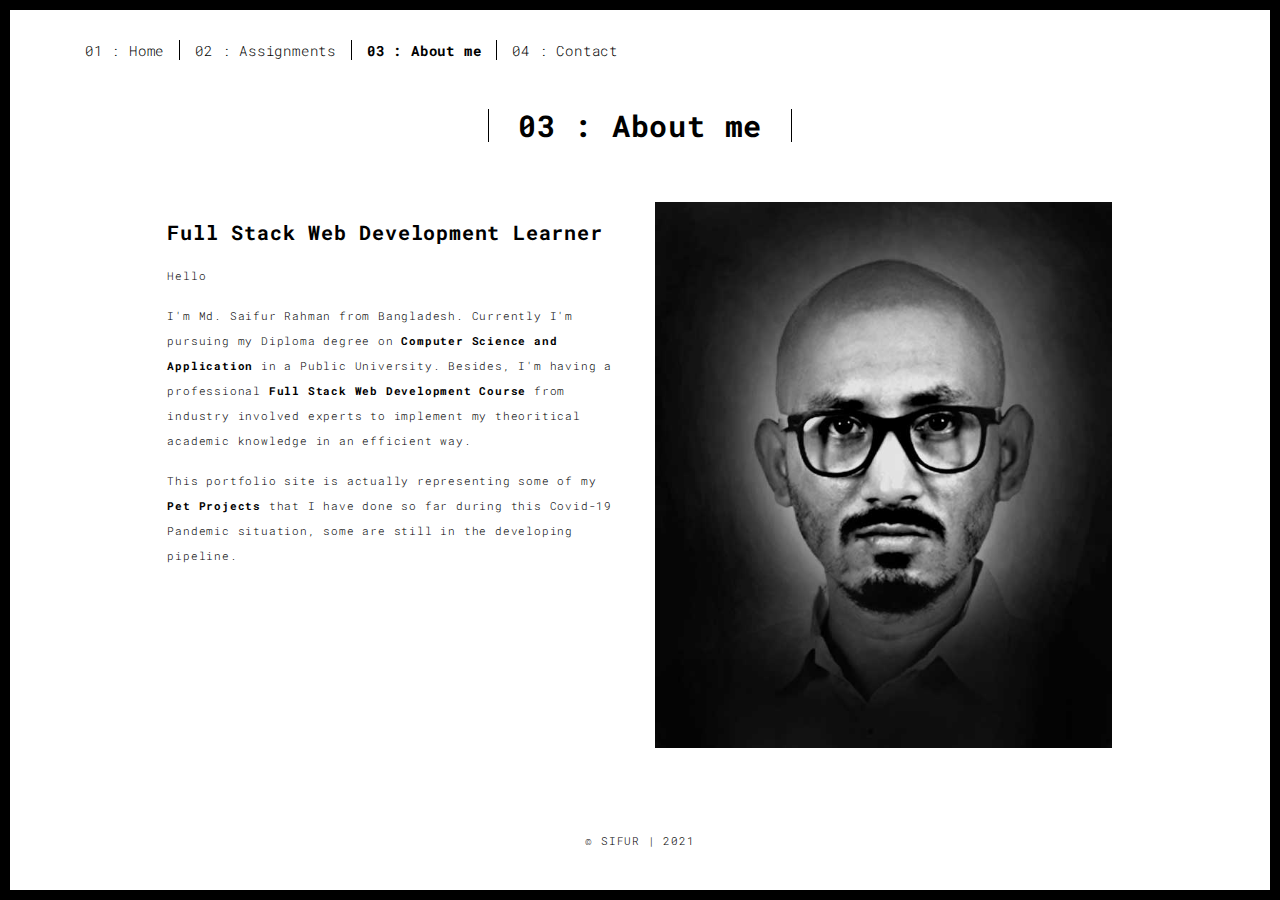
<file: about.html>
<!DOCTYPE html>
<html lang="en">

<head>
  <meta charset="UTF-8">
  <meta content="IE=edge" http-equiv="X-UA-Compatible">
  <meta content="width=device-width,initial-scale=1" name="viewport">
  <meta content="description" name="description">
  <meta name="google" content="notranslate" />


  <!-- Disable tap highlight on IE -->
  <meta name="msapplication-tap-highlight" content="no">

  <link rel="apple-touch-icon" sizes="180x180" href="./assets/apple-icon-180x180.png">
  <link href="./assets/favicon.ico" rel="icon">

  <title>Sifur | About Me</title>

  <link href="main-style.css" rel="stylesheet">
</head>

<body class="">
  <div id="site-border-left"></div>
  <div id="site-border-right"></div>
  <div id="site-border-top"></div>
  <div id="site-border-bottom"></div>
  <!-- Add your content of header -->
  <header>
    <nav class="navbar  navbar-fixed-top navbar-default">
      <div class="container">
        <button type="button" class="navbar-toggle collapsed" data-toggle="collapse" data-target="#navbar-collapse"
          aria-expanded="false">
          <span class="sr-only">Toggle navigation</span>
          <span class="icon-bar"></span>
          <span class="icon-bar"></span>
          <span class="icon-bar"></span>
        </button>

        <div class="collapse navbar-collapse" id="navbar-collapse">
          <ul class="nav navbar-nav ">
            <li><a href="./index.html" title="">01 : Home</a></li>
            <li><a href="./works.html" title="">02 : Assignments</a></li>
            <li><a href="./about.html" title="">03 : About me</a></li>
            <li><a href="./contact.html" title="">04 : Contact</a></li>
          </ul>


        </div>
      </div>
    </nav>
  </header>

  <div class="section-container">
    <div class="container">
      <div class="row">
        <div class="col-xs-12">
          <div class="section-container-spacer text-center">
            <h1 class="h2">03 : About me</h1>
          </div>

          <div class="row">
            <div class="col-md-10 col-md-offset-1">
              <div class="row">
                <div class="col-xs-12 col-md-6">
                  <h3 style="text-transform: capitalize;">Full stack web development learner</h3>
                  <p>Hello</p>
                  <p>I'm Md. Saifur Rahman from Bangladesh. Currently I'm pursuing my Diploma degree on <strong>Computer Science and Application</strong> in a Public University.
                  Besides, I'm having a professional <strong>Full Stack Web Development Course</strong> from industry involved experts to implement my theoritical academic knowledge in an efficient way.</p>
                  This portfolio site is actually representing some of my <strong>Pet Projects</strong> that I have done so far during this Covid-19 Pandemic situation, some are still in the developing pipeline. 
                </div>
                <div class="col-xs-12 col-md-6">
                  <img src="./assets/images/profil.jpg" class="img-responsive" alt="">
                </div>
              </div>
            </div>
          </div>


        </div>
      </div>
    </div>
  </div>


  <footer class="footer-container text-center">
    <div class="container">
      <div class="row">
        <div class="col-xs-12">
          <p>© SIFUR | 2021</p>
        </div>
      </div>
    </div>
  </footer>

  <script>
    document.addEventListener("DOMContentLoaded", function (event) {
      navActivePage();
    });
  </script>
  <script type="text/javascript" src="main.min.js"></script>
</body>

</html>
</file>
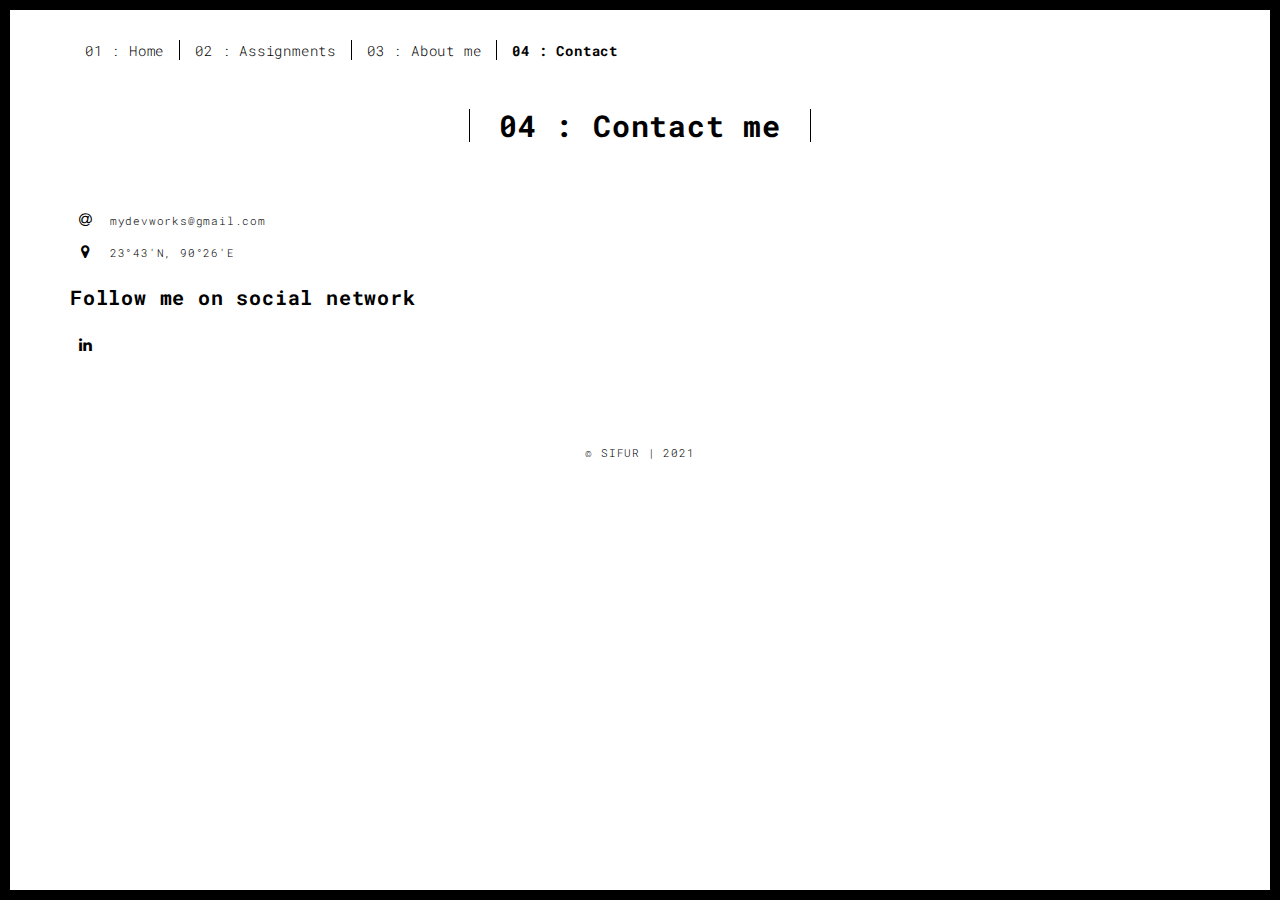
<file: contact.html>
<!DOCTYPE html>
<html lang="en">

<head>
  <meta charset="UTF-8">
  <meta content="IE=edge" http-equiv="X-UA-Compatible">
  <meta content="width=device-width,initial-scale=1" name="viewport">
  <meta content="description" name="description">
  <meta name="google" content="notranslate" />


  <!-- Disable tap highlight on IE -->
  <meta name="msapplication-tap-highlight" content="no">

  <link rel="apple-touch-icon" sizes="180x180" href="./assets/apple-icon-180x180.png">
  <link href="./assets/favicon.ico" rel="icon">

  <title>Sifur | Contact</title>

  <link href="main-style.css" rel="stylesheet">
</head>

<body class="">
  <div id="site-border-left"></div>
  <div id="site-border-right"></div>
  <div id="site-border-top"></div>
  <div id="site-border-bottom"></div>
  <!-- Add your content of header -->
  <header>
    <nav class="navbar  navbar-fixed-top navbar-default">
      <div class="container">
        <button type="button" class="navbar-toggle collapsed" data-toggle="collapse" data-target="#navbar-collapse"
          aria-expanded="false">
          <span class="sr-only">Toggle navigation</span>
          <span class="icon-bar"></span>
          <span class="icon-bar"></span>
          <span class="icon-bar"></span>
        </button>

        <div class="collapse navbar-collapse" id="navbar-collapse">
          <ul class="nav navbar-nav ">
            <li><a href="./index.html" title="">01 : Home</a></li>
            <li><a href="./works.html" title="">02 : Assignments</a></li>
            <li><a href="./about.html" title="">03 : About me</a></li>
            <li><a href="./contact.html" title="">04 : Contact</a></li>
          </ul>


        </div>
      </div>
    </nav>
  </header>

  <div class="section-container">
    <div class="container">
      <div class="row">
        <div class="col-xs-12">
          <div class="section-container-spacer text-center">
            <h1 class="h2">04 : Contact me</h1>
          </div>

          <div class="row">
            <div class="col-md-10 col-md-offset-1">

            </div>
            <div class="col-md-5 address-container">
              <ul class="list-unstyled">
                <li>
                  <span class="fa-icon">
                    <i class="fa fa-at" aria-hidden="true"></i>
                  </span>
                  mydevworks@gmail.com
                </li>
                <li>
                  <span class="fa-icon">
                    <i class="fa fa fa-map-marker" aria-hidden="true"></i>
                  </span>
                  23°43'N, 90°26'E
                </li>
              </ul>
              <h3>Follow me on social network</h3>
              <a href="https://www.linkedin.com/in/sifur-rahaman-673898192/" title="" class="fa-icon">
                <i class="fa fa-linkedin"></i>
              </a>

            </div>
          </div>

        </div>

      </div>

    </div>
  </div>
  </div>
  </div>


  <footer class="footer-container text-center">
    <div class="container">
      <div class="row">
        <div class="col-xs-12">
          <p>© SIFUR | 2021</p>
        </div>
      </div>
    </div>
  </footer>

  <script>
    document.addEventListener("DOMContentLoaded", function (event) {
      navActivePage();
    });
  </script>

  <script type="text/javascript" src="main.min.js"></script>
</body>

</html>
</file>
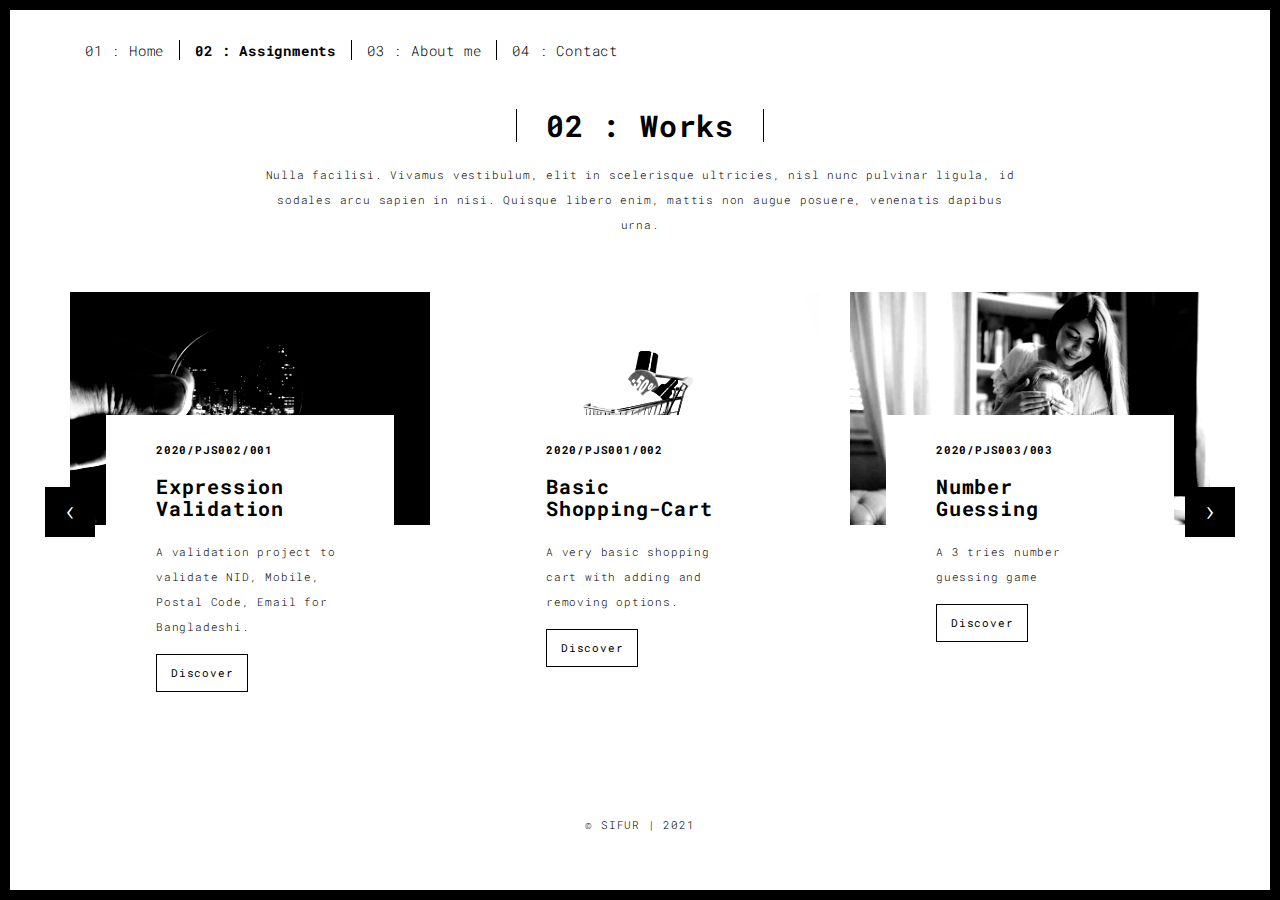
<file: works.html>
<!DOCTYPE html>
<html lang="en">

<head>
  <meta charset="UTF-8">
  <meta content="IE=edge" http-equiv="X-UA-Compatible">
  <meta content="width=device-width,initial-scale=1" name="viewport">
  <meta content="description" name="description">
  <meta name="google" content="notranslate" />


  <!-- Disable tap highlight on IE -->
  <meta name="msapplication-tap-highlight" content="no">

  <link rel="apple-touch-icon" sizes="180x180" href="./assets/apple-icon-180x180.png">
  <link href="./assets/favicon.ico" rel="icon">

  <title>Sifur | Works</title>

  <link href="main-style.css" rel="stylesheet">
</head>

<body class="">
  <div id="site-border-left"></div>
  <div id="site-border-right"></div>
  <div id="site-border-top"></div>
  <div id="site-border-bottom"></div>
  <!-- Add your content of header -->
  <header>
    <nav class="navbar  navbar-fixed-top navbar-default">
      <div class="container">
        <button type="button" class="navbar-toggle collapsed" data-toggle="collapse" data-target="#navbar-collapse"
          aria-expanded="false">
          <span class="sr-only">Toggle navigation</span>
          <span class="icon-bar"></span>
          <span class="icon-bar"></span>
          <span class="icon-bar"></span>
        </button>

        <div class="collapse navbar-collapse" id="navbar-collapse">
          <ul class="nav navbar-nav ">
            <li><a href="./index.html" title="">01 : Home</a></li>
            <li><a href="./works.html" title="">02 : Assignments</a></li>
            <li><a href="./about.html" title="">03 : About me</a></li>
            <li><a href="./contact.html" title="">04 : Contact</a></li>
          </ul>


        </div>
      </div>
    </nav>
  </header>

  <div class="section-container">
    <div class="container">
      <div class="row">

        <div class="col-sm-8 col-sm-offset-2 section-container-spacer">
          <div class="text-center">
            <h1 class="h2">02 : Works</h1>
            <p>Nulla facilisi. Vivamus vestibulum, elit in scelerisque ultricies, nisl nunc pulvinar ligula, id sodales
              arcu sapien in nisi. Quisque libero enim, mattis non augue posuere, venenatis dapibus urna.</p>
          </div>
        </div>

        <div class="col-md-12">

          <div id="myCarousel" class="carousel slide projects-carousel">
            <!-- Carousel items -->
            <div class="carousel-inner">
              <div class="item active">
                <div class="row">
                  <div class="col-sm-4">
                    <a href="#" title="" class="black-image-project-hover">
                      <img src="./assets/images/expression.jpg" alt="" class="img-responsive">
                    </a>
                    <div class="card-container card-container-lg">
                      <h4>2020/PJS002/001</h4>
                      <h3>Expression Validation</h3>
                      <p>A validation project to validate NID, Mobile, Postal Code, Email for Bangladeshi.</p>
                      <a href="./expression-validation/expression-validation.html" title="" class="btn btn-default">Discover</a>
                    </div>
                  </div>
                  <div class="col-sm-4">

                    <a href="#" title="" class="black-image-project-hover">
                      <img src="./assets/images/shopping-cart.jpg" alt="" class="img-responsive">
                    </a>
                    <div class="card-container card-container-lg">
                      <h4>2020/PJS001/002</h4>
                      <h3>Basic Shopping-Cart</h3>
                      <p>A very basic shopping cart with adding and removing options.</p>
                      <a href="./shopping-cart/basic-shopping-cart.html" title="" class="btn btn-default">Discover</a>
                    </div>
                  </div>

                  <div class="col-sm-4">
                    <a href="#" title="" class="black-image-project-hover">
                      <img src="./assets/images/guess.jpg" alt="" class="img-responsive">
                    </a>
                    <div class="card-container card-container-lg">
                      <h4>2020/PJS003/003</h4>
                      <h3>Number Guessing</h3>
                      <p>A 3 tries number guessing game</p>
                      <a href="./number-guessing-game/number-guessing-game.html" title="" class="btn btn-default">Discover</a>
                    </div>
                  </div>

                </div>
                <!--/row-->
              </div>
              <!--/item-->


            </div>
            <!--/carousel-inner-->
            <a class="left carousel-control" href="#myCarousel" data-slide="prev">‹</a>

            <a class="right carousel-control" href="#myCarousel" data-slide="next">›</a>
          </div>



          <!--/myCarousel-->
        </div>



      </div>
    </div>
  </div>


  <footer class="footer-container text-center">
    <div class="container">
      <div class="row">
        <div class="col-xs-12">
          <p>© SIFUR | 2021</p>
        </div>
      </div>
    </div>
  </footer>

  <script>
    document.addEventListener("DOMContentLoaded", function (event) {
      navActivePage();
    });
  </script>
  <script type="text/javascript" src="main.min.js"></script>
</body>
</body>

</html>
</file>
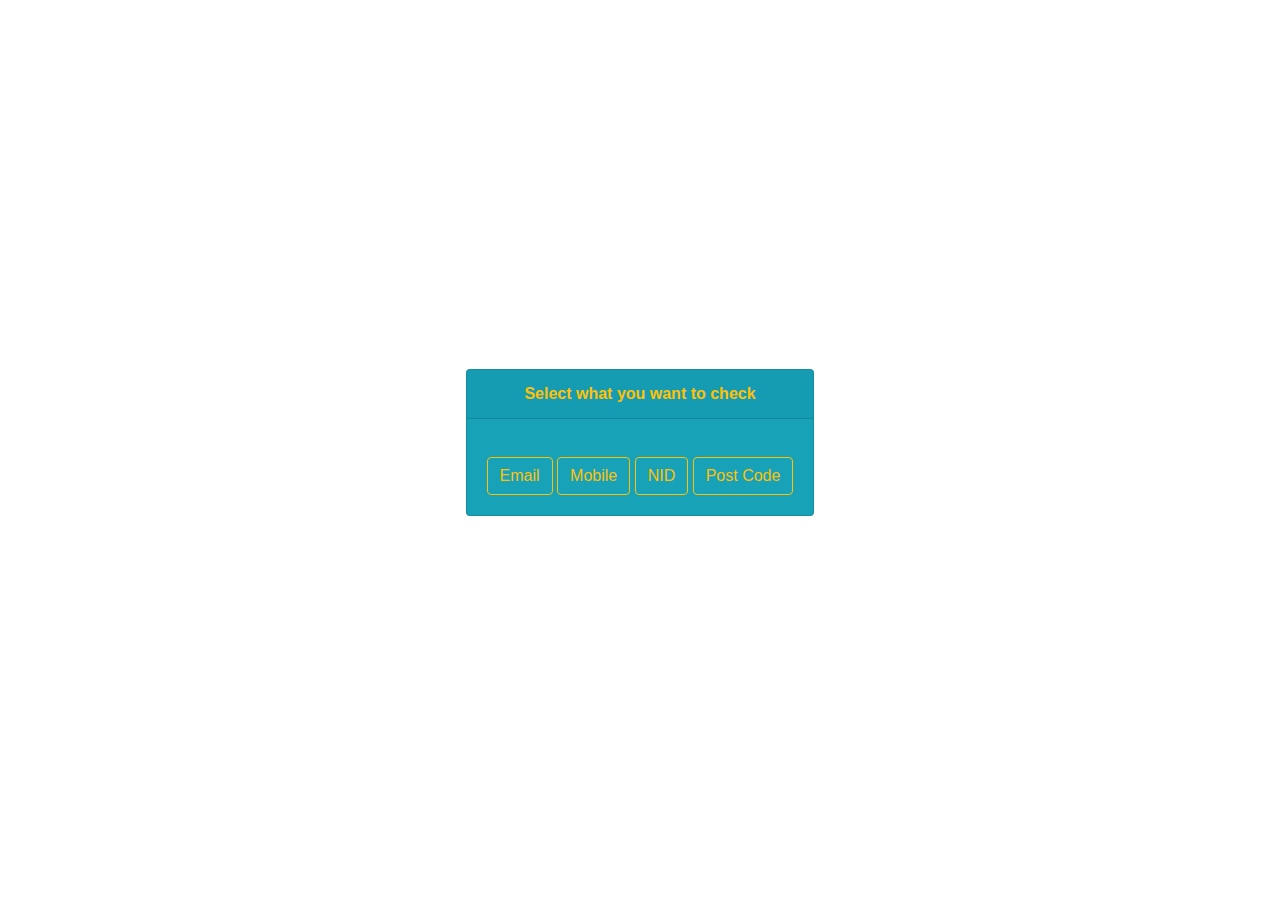
<file: expression-validation/expression-validation.html>
<!DOCTYPE html>
<html lang="en">
<head>
    <meta charset="UTF-8">
    <meta name="viewport" content="width=device-width, initial-scale=1.0">
    <!-- BootStrap CSS -->
    <link rel="stylesheet" href="https://stackpath.bootstrapcdn.com/bootstrap/4.5.2/css/bootstrap.min.css" integrity="sha384-JcKb8q3iqJ61gNV9KGb8thSsNjpSL0n8PARn9HuZOnIxN0hoP+VmmDGMN5t9UJ0Z" crossorigin="anonymous">
    <!-- Custom CSS -->
    <link rel="stylesheet" href="css/style.css">
    <title>JavaScript: Expression Validation App</title>
</head>
<body>
    
        
              <div class="card text-white bg-info mb-3" style="max-width: 25rem;">
                <div class="card-header text-center font-weight-bold text-warning">Select what you want to check</div>
                <div class="card-body">
                  <h5 class="card-title font-weight-lighter pb-2"></h5>
                  <p class="card-text text-center">
                    <button type="button" id="email" class="btn btn-outline-warning">Email</button>
                    <button type="button" id="phone" class="btn btn-outline-warning">Mobile</button>
                    <button type="button" id="nid" class="btn btn-outline-warning">NID</button>
                    <button type="button" id="post" class="btn btn-outline-warning">Post Code</button>
					</p>
                </div>
                  
              </div>              
        <!-- BootStrap JS files -->
        <script src="https://code.jquery.com/jquery-3.5.1.slim.min.js" integrity="sha384-DfXdz2htPH0lsSSs5nCTpuj/zy4C+OGpamoFVy38MVBnE+IbbVYUew+OrCXaRkfj" crossorigin="anonymous"></script>
        <script src="https://cdn.jsdelivr.net/npm/popper.js@1.16.1/dist/umd/popper.min.js" integrity="sha384-9/reFTGAW83EW2RDu2S0VKaIzap3H66lZH81PoYlFhbGU+6BZp6G7niu735Sk7lN" crossorigin="anonymous"></script>
        <script src="https://stackpath.bootstrapcdn.com/bootstrap/4.5.2/js/bootstrap.min.js" integrity="sha384-B4gt1jrGC7Jh4AgTPSdUtOBvfO8shuf57BaghqFfPlYxofvL8/KUEfYiJOMMV+rV" crossorigin="anonymous"></script>
    <!-- Custom JS file -->
    <script src="js/script.js"></script>
</body>
</html>
</file>
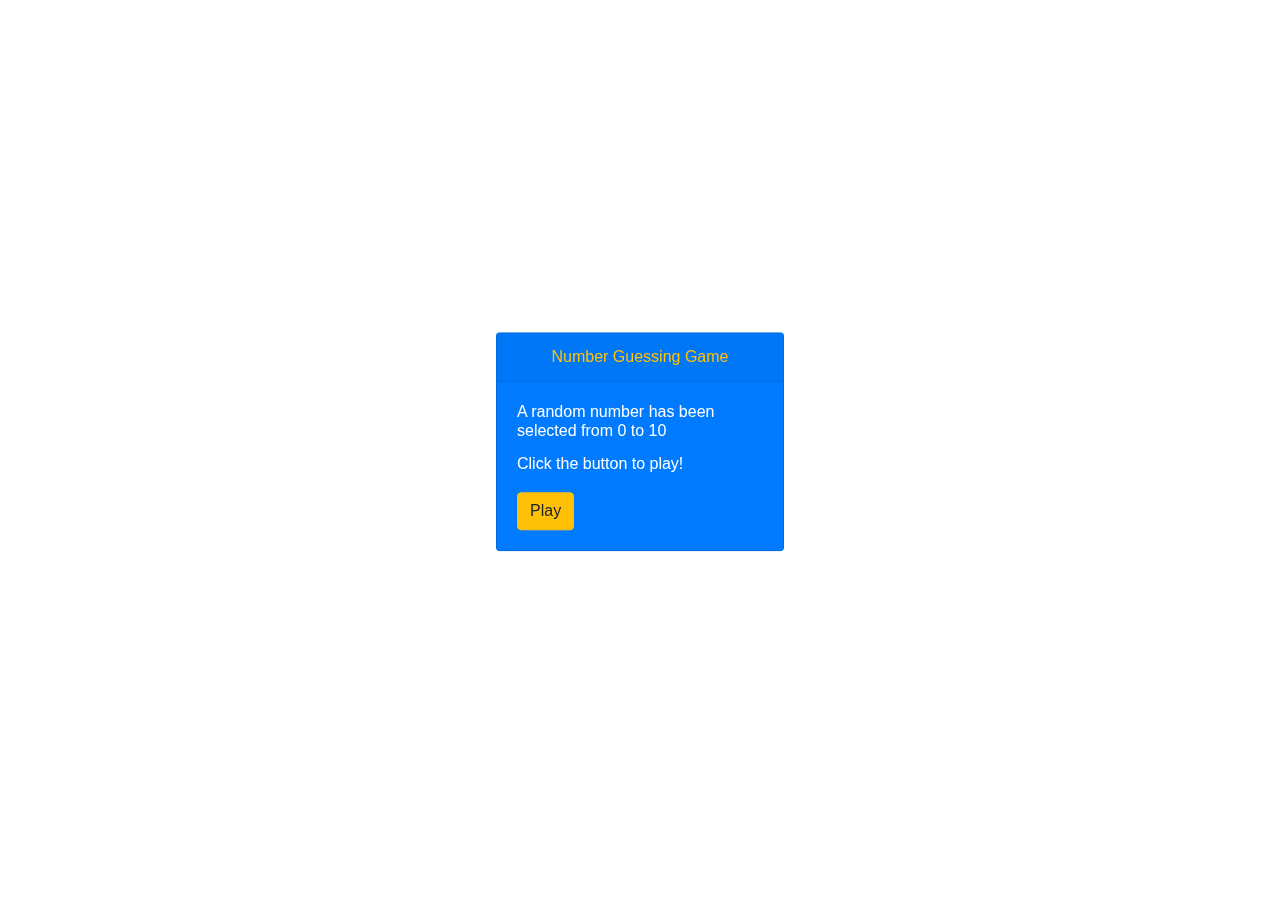
<file: number-guessing-game/number-guessing-game.html>
<!DOCTYPE html>
<html lang="en">

<head>
    <meta charset="UTF-8">
    <meta name="viewport" content="width=device-width, initial-scale=1.0">
    <link rel="stylesheet" href="https://maxcdn.bootstrapcdn.com/bootstrap/4.0.0/css/bootstrap.min.css"
        integrity="sha384-Gn5384xqQ1aoWXA+058RXPxPg6fy4IWvTNh0E263XmFcJlSAwiGgFAW/dAiS6JXm" crossorigin="anonymous">
    <link rel="stylesheet" href="css/style.css">
    <title>Number Guessing Game</title>
</head>

<body>
    <div class="container">
        <div class="wrapper">
            <div class="card text-white bg-primary mb-3" style="max-width: 18rem;">
                <div class="card-header text text-warning text-center">Number Guessing Game</div>
                <div class="card-body">
                    <h6 class="card-title"> A random number has been selected from 0 to 10</h6>
                    <p class="card-text">Click the button to play!</p>
                    <button class="btn btn-warning btn-md" onclick="guessRightNumber()">Play</button>
                </div>
            </div>
        </div>
        <script src="https://code.jquery.com/jquery-3.2.1.slim.min.js"
            integrity="sha384-KJ3o2DKtIkvYIK3UENzmM7KCkRr/rE9/Qpg6aAZGJwFDMVNA/GpGFF93hXpG5KkN"
            crossorigin="anonymous"></script>
        <script src="https://cdnjs.cloudflare.com/ajax/libs/popper.js/1.12.9/umd/popper.min.js"
            integrity="sha384-ApNbgh9B+Y1QKtv3Rn7W3mgPxhU9K/ScQsAP7hUibX39j7fakFPskvXusvfa0b4Q"
            crossorigin="anonymous"></script>
        <script src="https://maxcdn.bootstrapcdn.com/bootstrap/4.0.0/js/bootstrap.min.js"
            integrity="sha384-JZR6Spejh4U02d8jOt6vLEHfe/JQGiRRSQQxSfFWpi1MquVdAyjUar5+76PVCmYl"
            crossorigin="anonymous"></script>
        <script src="js/script.js"></script>
</body>

</html>
</file>
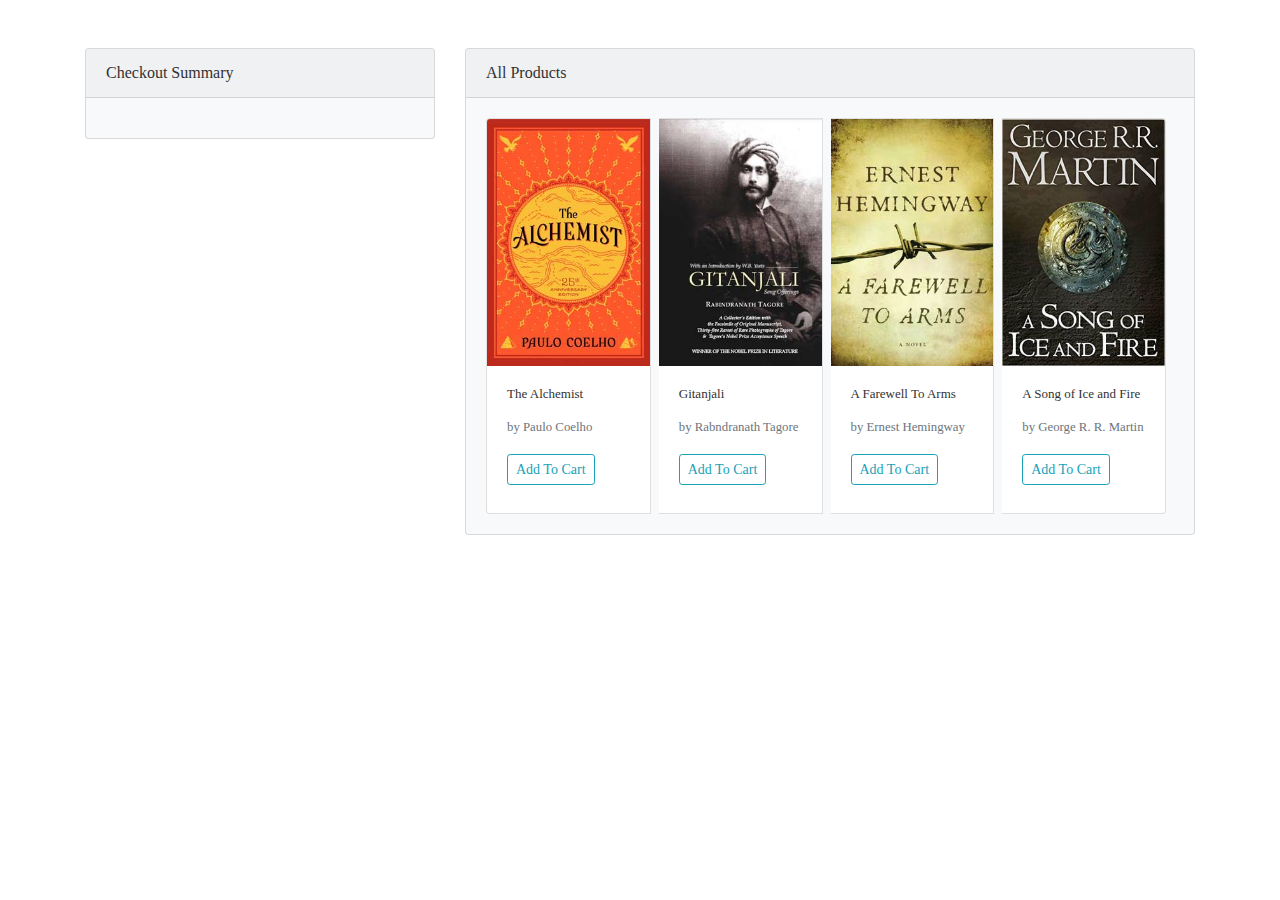
<file: shopping-cart/basic-shopping-cart.html>
<!DOCTYPE html>
<html lang="en">

<head>
    <meta charset="UTF-8">
    <meta name="viewport" content="width=device-width, initial-scale=1.0">
    <!-- BootStrap CSS -->
    <link rel="stylesheet" href="https://stackpath.bootstrapcdn.com/bootstrap/4.5.2/css/bootstrap.min.css"
        integrity="sha384-JcKb8q3iqJ61gNV9KGb8thSsNjpSL0n8PARn9HuZOnIxN0hoP+VmmDGMN5t9UJ0Z" crossorigin="anonymous">
    <!-- Custom CSS -->
    <link rel="stylesheet" href="css/style-bkup.css">    
    <title>Assignment: Shopping Cart with JavaScript</title>
</head>

<body>

    <div class="container">
        <div class="row mt-5">
            <div class="col-md-4">
                <div class="card bg-light mb-3" style="max-width: 30rem;">
                    <div class="card-header">Checkout Summary</div>
                    <div class="card-body">
                        <span class="cart-warning"></span>
                        <!-- <h5 class="card-title emtyMsg">No product in the cart</h5> -->
                        <ul class="empty-cart">

                            <!-- product will be inserted from JS Start -->

                        </ul>
                        <div>
                        </div>
                    </div>
                </div>
            </div>
            <div class="col-md-8">
                <!-- card Heaer-->
                <div class="card bg-light">
                    <div class="card-header">All Products</div>
                    <div class="card-body">
                        <!-- card -->
                        <div class="card-group">
                            <div class="card individual-cart product mr-2">
                                <img src="images/the-alchemist.jpg" class="card-img-top product-img" alt="The-Alchemist">
                                <div class="card-body">
                                    <h5 class="card-title product-title">The Alchemist</h5>
                                    <p class="card-text"><small class="text-muted">by Paulo Coelho</small></p>
                                    <button class="btn btn-outline-info btn-sm mb-2" id="addToCartBtn">Add To
                                        Cart</button>
                                </div>
                            </div>

                            <div class="card individual-cart product mr-2">
                                <img src="images/gitanjali.jpg" class="card-img-top product-img" alt="Gitanjali">
                                <div class="card-body">
                                    <h5 class="card-title product-title">Gitanjali</h5>
                                    <p class="card-text"><small class="text-muted">by Rabndranath Tagore</small></p>
                                    <button class="btn btn-outline-info btn-sm mb-2" id="addToCartBtn">Add To
                                        Cart</button>
                                </div>
                            </div>

                            <div class="card individual-cart product mr-2">
                                <img src="images/a-farewell-to-arms.jpg" class="card-img-top product-img" alt="A-Farewell-To-Arms">
                                <div class="card-body">
                                    <h5 class="card-title product-title">A Farewell To Arms</h5>
                                    <p class="card-text"><small class="text-muted">by Ernest Hemingway</small></p>
                                    <button class="btn btn-outline-info btn-sm mb-2" id="addToCartBtn">Add To
                                        Cart</button>
                                </div>
                            </div>
                            <div class="card individual-cart product mr-2">
                                <img src="images/a-song-of-ice-and-fire.jpg" class="card-img-top product-img" alt="A-song-of-ice-and-fire">
                                <div class="card-body">
                                    <h5 class="card-title product-title">A Song of Ice and Fire</h5>
                                    <p class="card-text"><small class="text-muted">by George R. R. Martin</small></p>
                                    <button class="btn btn-outline-info btn-sm mb-2" id="addToCartBtn">Add To
                                        Cart</button>
                                </div>
                            </div>
                        </div>
                        <!-- card  -->
                    </div>
                </div>
                <!-- card  -->

            </div>
        </div>

    </div>

    <!-- BootStrap JS files -->
    <script src="https://code.jquery.com/jquery-3.5.1.slim.min.js"
        integrity="sha384-DfXdz2htPH0lsSSs5nCTpuj/zy4C+OGpamoFVy38MVBnE+IbbVYUew+OrCXaRkfj"
        crossorigin="anonymous"></script>
    <script src="https://cdn.jsdelivr.net/npm/popper.js@1.16.1/dist/umd/popper.min.js"
        integrity="sha384-9/reFTGAW83EW2RDu2S0VKaIzap3H66lZH81PoYlFhbGU+6BZp6G7niu735Sk7lN"
        crossorigin="anonymous"></script>
    <script src="https://stackpath.bootstrapcdn.com/bootstrap/4.5.2/js/bootstrap.min.js"
        integrity="sha384-B4gt1jrGC7Jh4AgTPSdUtOBvfO8shuf57BaghqFfPlYxofvL8/KUEfYiJOMMV+rV"
        crossorigin="anonymous"></script>
        <!-- Custom JS -->
    <script src="js/ui.js"></script>
    <script src="js/script.js"></script>
</body>

</html>
</file>
<file: expression-validation/css/style.css>
body {
  margin: 0;
  height: 100vh;

  display: flex;
  align-items: center;
  justify-content: center;
}
.success,.error{
  font-size: 14px;
  font-weight: 500;
  padding-bottom: 10px;
  text-align: center;
  letter-spacing: 1px;
}
</file>
<file: number-guessing-game/css/style.css>
.wrapper{
    position: fixed;
    top: 50%;
    left: 50%;
    transform: translate(-50%, -50%);
}
</file>
<file: shopping-cart/css/style-bkup.css>
body {
    background: white; 
    color: #323232;  
    margin: 0;   
    font-family: Helvetica neue, roboto;
  }

  .box{          
    box-shadow: -3px 3px 20px rgba(0, 0, 0, 0.1), 
    3px 3px 20px rgba(0, 0, 0, 0.1);
  } 

  ul{
      padding: 0;
      margin: 0;
  }

  li{
      list-style: none;
  }

  .product-title{
      font-size: 13px;
  }

  .product-title-cart,
  .product-price-cart{
      font-size: 12px;
      font-weight: 500;
  }



  .product-title-cart{   
    /* margin-left: -60px; */
    padding-top: 20px;
  }


  .product-img-cart{
      height: 100px;
      width: auto;
      margin-left: -14px;
  }

  .cart{        
        padding: 20px;   
    }
</file>
<file: main-style.css>
@import url(https://fonts.googleapis.com/css?family=Roboto:900|Roboto+Mono:300,400,700);@import url(https://maxcdn.bootstrapcdn.com/font-awesome/4.7.0/css/font-awesome.min.css);/*!
 * Bootstrap v3.3.7 (http://getbootstrap.com)
 * Copyright 2011-2016 Twitter, Inc.
 * Licensed under MIT (https://github.com/twbs/bootstrap/blob/master/LICENSE)
 */
/*! normalize.css v3.0.3 | MIT License | github.com/necolas/normalize.css */html{font-family:sans-serif;-ms-text-size-adjust:100%;-webkit-text-size-adjust:100%}body{margin:0}article,aside,details,figcaption,figure,footer,header,hgroup,main,menu,nav,section,summary{display:block}audio,canvas,progress,video{display:inline-block;vertical-align:baseline}audio:not([controls]){display:none;height:0}[hidden],template{display:none}a{background-color:transparent}a:active,a:hover{outline:0}abbr[title]{border-bottom:1px dotted}b,strong{font-weight:700}dfn{font-style:italic}h1{font-size:2em;margin:.67em 0}mark{background:#ff0;color:#000}small{font-size:80%}sub,sup{font-size:75%;line-height:0;position:relative;vertical-align:baseline}sup{top:-.5em}sub{bottom:-.25em}img{border:0}svg:not(:root){overflow:hidden}figure{margin:1em 40px}hr{box-sizing:content-box;height:0}pre{overflow:auto}code,kbd,pre,samp{font-family:monospace,monospace;font-size:1em}button,input,optgroup,select,textarea{color:inherit;font:inherit;margin:0}button{overflow:visible}button,select{text-transform:none}button,html input[type=button],input[type=reset],input[type=submit]{-webkit-appearance:button;cursor:pointer}button[disabled],html input[disabled]{cursor:default}button::-moz-focus-inner,input::-moz-focus-inner{border:0;padding:0}input{line-height:normal}input[type=checkbox],input[type=radio]{box-sizing:border-box;padding:0}input[type=number]::-webkit-inner-spin-button,input[type=number]::-webkit-outer-spin-button{height:auto}input[type=search]{-webkit-appearance:textfield;box-sizing:content-box}input[type=search]::-webkit-search-cancel-button,input[type=search]::-webkit-search-decoration{-webkit-appearance:none}fieldset{border:1px solid silver;margin:0 2px;padding:.35em .625em .75em}textarea{overflow:auto}optgroup{font-weight:700}table{border-collapse:collapse;border-spacing:0}td,th{padding:0}

/*! Source: https://github.com/h5bp/html5-boilerplate/blob/master/src/css/main.css */@media print{*,:after,:before{background:transparent!important;color:#000!important;box-shadow:none!important;text-shadow:none!important}a,a:visited{text-decoration:underline}a[href]:after{content:" (" attr(href) ")"}abbr[title]:after{content:" (" attr(title) ")"}a[href^="#"]:after,a[href^="javascript:"]:after{content:""}blockquote,pre{border:1px solid #999;page-break-inside:avoid}thead{display:table-header-group}img,tr{page-break-inside:avoid}img{max-width:100%!important}h2,h3,p{orphans:3;widows:3}h2,h3{page-break-after:avoid}.navbar{display:none}.btn>.caret,.dropup>.btn>.caret{border-top-color:#000!important}.label{border:1px solid #000}.table{border-collapse:collapse!important}.table td,.table th{background-color:#fff!important}.table-bordered td,.table-bordered th{border:1px solid #ddd!important}}*,:after,:before{-webkit-box-sizing:border-box;-moz-box-sizing:border-box;box-sizing:border-box}html{font-size:10px;-webkit-tap-highlight-color:transparent}body{font-family:Roboto Mono,Helvetica,Arial,sans-serif;font-size:11px;line-height:1.78;color:#000;background-color:#fff}button,input,select,textarea{font-family:inherit;font-size:inherit;line-height:inherit}a{color:#001aff;text-decoration:none}a:focus,a:hover{color:#0012b3;text-decoration:underline}a:focus{outline:5px auto -webkit-focus-ring-color;outline-offset:-2px}figure{margin:0}img{vertical-align:middle}.img-responsive{display:block;max-width:100%;height:auto}.img-rounded{border-radius:0}.img-thumbnail{padding:4px;line-height:1.78;background-color:#fff;border:1px solid #ddd;border-radius:0;-webkit-transition:all .2s ease-in-out;-o-transition:all .2s ease-in-out;transition:all .2s ease-in-out;display:inline-block;max-width:100%;height:auto}.img-circle{border-radius:50%}hr{margin-top:19px;margin-bottom:19px;border:0;border-top:1px solid #eee}.sr-only{position:absolute;width:1px;height:1px;margin:-1px;padding:0;overflow:hidden;clip:rect(0,0,0,0);border:0}.sr-only-focusable:active,.sr-only-focusable:focus{position:static;width:auto;height:auto;margin:0;overflow:visible;clip:auto}[role=button]{cursor:pointer}.h1,.h2,.h3,.h4,.h5,.h6,h1,h2,h3,h4,h5,h6{font-family:Roboto Mono,Helvetica,Arial,sans-serif;font-weight:700;line-height:1.1;color:#000}.h1 .small,.h1 small,.h2 .small,.h2 small,.h3 .small,.h3 small,.h4 .small,.h4 small,.h5 .small,.h5 small,.h6 .small,.h6 small,h1 .small,h1 small,h2 .small,h2 small,h3 .small,h3 small,h4 .small,h4 small,h5 .small,h5 small,h6 .small,h6 small{font-weight:400;line-height:1;color:#777}.h1,.h2,.h3,h1,h2,h3{margin-top:19px;margin-bottom:9.5px}.h1 .small,.h1 small,.h2 .small,.h2 small,.h3 .small,.h3 small,h1 .small,h1 small,h2 .small,h2 small,h3 .small,h3 small{font-size:65%}.h4,.h5,.h6,h4,h5,h6{margin-top:9.5px;margin-bottom:9.5px}.h4 .small,.h4 small,.h5 .small,.h5 small,.h6 .small,.h6 small,h4 .small,h4 small,h5 .small,h5 small,h6 .small,h6 small{font-size:75%}.h1,h1{font-size:70px}.h2,h2{font-size:30px}.h3,h3{font-size:20px}.h4,.h5,h4,h5{font-size:11px}.h6,h6{font-size:10px}p{margin:0 0 9.5px}.lead{margin-bottom:19px;font-size:12px;font-weight:300;line-height:1.4}@media (min-width:768px){.lead{font-size:16.5px}}.small,small{font-size:90%}.mark,mark{background-color:#fcf8e3;padding:.2em}.text-left{text-align:left}.text-right{text-align:right}.text-center{text-align:center}.text-justify{text-align:justify}.text-nowrap{white-space:nowrap}.text-lowercase{text-transform:lowercase}.initialism,.text-uppercase{text-transform:uppercase}.text-capitalize{text-transform:capitalize}.text-muted{color:#777}.text-primary{color:#001aff}a.text-primary:focus,a.text-primary:hover{color:#0015cc}.text-success{color:#fff}a.text-success:focus,a.text-success:hover{color:#e6e6e6}.text-info{color:#31708f}a.text-info:focus,a.text-info:hover{color:#245269}.text-warning{color:#8a6d3b}a.text-warning:focus,a.text-warning:hover{color:#66512c}.text-danger{color:#fff}a.text-danger:focus,a.text-danger:hover{color:#e6e6e6}.bg-primary{color:#fff;background-color:#001aff}a.bg-primary:focus,a.bg-primary:hover{background-color:#0015cc}.bg-success,a.bg-success:focus,a.bg-success:hover{background-color:#000}.bg-info{background-color:#d9edf7}a.bg-info:focus,a.bg-info:hover{background-color:#afd9ee}.bg-warning{background-color:#fcf8e3}a.bg-warning:focus,a.bg-warning:hover{background-color:#f7ecb5}.bg-danger{background-color:red}a.bg-danger:focus,a.bg-danger:hover{background-color:#c00}.page-header{padding-bottom:8.5px;margin:38px 0 19px;border-bottom:1px solid #eee}ol,ul{margin-top:0;margin-bottom:9.5px}ol ol,ol ul,ul ol,ul ul{margin-bottom:0}.list-inline,.list-unstyled{padding-left:0;list-style:none}.list-inline{margin-left:-5px}.list-inline>li{display:inline-block;padding-left:5px;padding-right:5px}dl{margin-top:0;margin-bottom:19px}dd,dt{line-height:1.78}dt{font-weight:700}dd{margin-left:0}.dl-horizontal dd:after,.dl-horizontal dd:before{content:" ";display:table}.dl-horizontal dd:after{clear:both}@media (min-width:768px){.dl-horizontal dt{float:left;width:160px;clear:left;text-align:right;overflow:hidden;text-overflow:ellipsis;white-space:nowrap}.dl-horizontal dd{margin-left:180px}}abbr[data-original-title],abbr[title]{cursor:help;border-bottom:1px dotted #777}.initialism{font-size:90%}blockquote{padding:9.5px 19px;margin:0 0 19px;font-size:13.75px;border-left:5px solid #eee}blockquote ol:last-child,blockquote p:last-child,blockquote ul:last-child{margin-bottom:0}blockquote .small,blockquote footer,blockquote small{display:block;font-size:80%;line-height:1.78;color:#777}blockquote .small:before,blockquote footer:before,blockquote small:before{content:"\2014   \A0"}.blockquote-reverse,blockquote.pull-right{padding-right:15px;padding-left:0;border-right:5px solid #eee;border-left:0;text-align:right}.blockquote-reverse .small:before,.blockquote-reverse footer:before,.blockquote-reverse small:before,blockquote.pull-right .small:before,blockquote.pull-right footer:before,blockquote.pull-right small:before{content:""}.blockquote-reverse .small:after,.blockquote-reverse footer:after,.blockquote-reverse small:after,blockquote.pull-right .small:after,blockquote.pull-right footer:after,blockquote.pull-right small:after{content:"\A0   \2014"}address{margin-bottom:19px;font-style:normal;line-height:1.78}code,kbd,pre,samp{font-family:Menlo,Monaco,Consolas,Courier New,monospace}code{color:#c7254e;background-color:#f9f2f4}code,kbd{padding:2px 4px;font-size:90%;border-radius:0}kbd{color:#fff;background-color:#333;box-shadow:inset 0 -1px 0 rgba(0,0,0,.25)}kbd kbd{padding:0;font-size:100%;font-weight:700;box-shadow:none}pre{display:block;padding:9px;margin:0 0 9.5px;font-size:10px;line-height:1.78;word-break:break-all;word-wrap:break-word;color:#333;background-color:#f5f5f5;border:1px solid #ccc;border-radius:0}pre code{padding:0;font-size:inherit;color:inherit;white-space:pre-wrap;background-color:transparent;border-radius:0}.pre-scrollable{max-height:340px;overflow-y:scroll}.container{margin-right:auto;margin-left:auto;padding-left:15px;padding-right:15px}.container:after,.container:before{content:" ";display:table}.container:after{clear:both}@media (min-width:768px){.container{width:750px}}@media (min-width:992px){.container{width:970px}}@media (min-width:1200px){.container{width:1170px}}.container-fluid{margin-right:auto;margin-left:auto;padding-left:15px;padding-right:15px}.container-fluid:after,.container-fluid:before{content:" ";display:table}.container-fluid:after{clear:both}.row{margin-left:-15px;margin-right:-15px}.row:after,.row:before{content:" ";display:table}.row:after{clear:both}.col-lg-1,.col-lg-2,.col-lg-3,.col-lg-4,.col-lg-5,.col-lg-6,.col-lg-7,.col-lg-8,.col-lg-9,.col-lg-10,.col-lg-11,.col-lg-12,.col-md-1,.col-md-2,.col-md-3,.col-md-4,.col-md-5,.col-md-6,.col-md-7,.col-md-8,.col-md-9,.col-md-10,.col-md-11,.col-md-12,.col-sm-1,.col-sm-2,.col-sm-3,.col-sm-4,.col-sm-5,.col-sm-6,.col-sm-7,.col-sm-8,.col-sm-9,.col-sm-10,.col-sm-11,.col-sm-12,.col-xs-1,.col-xs-2,.col-xs-3,.col-xs-4,.col-xs-5,.col-xs-6,.col-xs-7,.col-xs-8,.col-xs-9,.col-xs-10,.col-xs-11,.col-xs-12{position:relative;min-height:1px;padding-left:15px;padding-right:15px}.col-xs-1,.col-xs-2,.col-xs-3,.col-xs-4,.col-xs-5,.col-xs-6,.col-xs-7,.col-xs-8,.col-xs-9,.col-xs-10,.col-xs-11,.col-xs-12{float:left}.col-xs-1{width:8.33333%}.col-xs-2{width:16.66667%}.col-xs-3{width:25%}.col-xs-4{width:33.33333%}.col-xs-5{width:41.66667%}.col-xs-6{width:50%}.col-xs-7{width:58.33333%}.col-xs-8{width:66.66667%}.col-xs-9{width:75%}.col-xs-10{width:83.33333%}.col-xs-11{width:91.66667%}.col-xs-12{width:100%}.col-xs-pull-0{right:auto}.col-xs-pull-1{right:8.33333%}.col-xs-pull-2{right:16.66667%}.col-xs-pull-3{right:25%}.col-xs-pull-4{right:33.33333%}.col-xs-pull-5{right:41.66667%}.col-xs-pull-6{right:50%}.col-xs-pull-7{right:58.33333%}.col-xs-pull-8{right:66.66667%}.col-xs-pull-9{right:75%}.col-xs-pull-10{right:83.33333%}.col-xs-pull-11{right:91.66667%}.col-xs-pull-12{right:100%}.col-xs-push-0{left:auto}.col-xs-push-1{left:8.33333%}.col-xs-push-2{left:16.66667%}.col-xs-push-3{left:25%}.col-xs-push-4{left:33.33333%}.col-xs-push-5{left:41.66667%}.col-xs-push-6{left:50%}.col-xs-push-7{left:58.33333%}.col-xs-push-8{left:66.66667%}.col-xs-push-9{left:75%}.col-xs-push-10{left:83.33333%}.col-xs-push-11{left:91.66667%}.col-xs-push-12{left:100%}.col-xs-offset-0{margin-left:0}.col-xs-offset-1{margin-left:8.33333%}.col-xs-offset-2{margin-left:16.66667%}.col-xs-offset-3{margin-left:25%}.col-xs-offset-4{margin-left:33.33333%}.col-xs-offset-5{margin-left:41.66667%}.col-xs-offset-6{margin-left:50%}.col-xs-offset-7{margin-left:58.33333%}.col-xs-offset-8{margin-left:66.66667%}.col-xs-offset-9{margin-left:75%}.col-xs-offset-10{margin-left:83.33333%}.col-xs-offset-11{margin-left:91.66667%}.col-xs-offset-12{margin-left:100%}@media (min-width:768px){.col-sm-1,.col-sm-2,.col-sm-3,.col-sm-4,.col-sm-5,.col-sm-6,.col-sm-7,.col-sm-8,.col-sm-9,.col-sm-10,.col-sm-11,.col-sm-12{float:left}.col-sm-1{width:8.33333%}.col-sm-2{width:16.66667%}.col-sm-3{width:25%}.col-sm-4{width:33.33333%}.col-sm-5{width:41.66667%}.col-sm-6{width:50%}.col-sm-7{width:58.33333%}.col-sm-8{width:66.66667%}.col-sm-9{width:75%}.col-sm-10{width:83.33333%}.col-sm-11{width:91.66667%}.col-sm-12{width:100%}.col-sm-pull-0{right:auto}.col-sm-pull-1{right:8.33333%}.col-sm-pull-2{right:16.66667%}.col-sm-pull-3{right:25%}.col-sm-pull-4{right:33.33333%}.col-sm-pull-5{right:41.66667%}.col-sm-pull-6{right:50%}.col-sm-pull-7{right:58.33333%}.col-sm-pull-8{right:66.66667%}.col-sm-pull-9{right:75%}.col-sm-pull-10{right:83.33333%}.col-sm-pull-11{right:91.66667%}.col-sm-pull-12{right:100%}.col-sm-push-0{left:auto}.col-sm-push-1{left:8.33333%}.col-sm-push-2{left:16.66667%}.col-sm-push-3{left:25%}.col-sm-push-4{left:33.33333%}.col-sm-push-5{left:41.66667%}.col-sm-push-6{left:50%}.col-sm-push-7{left:58.33333%}.col-sm-push-8{left:66.66667%}.col-sm-push-9{left:75%}.col-sm-push-10{left:83.33333%}.col-sm-push-11{left:91.66667%}.col-sm-push-12{left:100%}.col-sm-offset-0{margin-left:0}.col-sm-offset-1{margin-left:8.33333%}.col-sm-offset-2{margin-left:16.66667%}.col-sm-offset-3{margin-left:25%}.col-sm-offset-4{margin-left:33.33333%}.col-sm-offset-5{margin-left:41.66667%}.col-sm-offset-6{margin-left:50%}.col-sm-offset-7{margin-left:58.33333%}.col-sm-offset-8{margin-left:66.66667%}.col-sm-offset-9{margin-left:75%}.col-sm-offset-10{margin-left:83.33333%}.col-sm-offset-11{margin-left:91.66667%}.col-sm-offset-12{margin-left:100%}}@media (min-width:992px){.col-md-1,.col-md-2,.col-md-3,.col-md-4,.col-md-5,.col-md-6,.col-md-7,.col-md-8,.col-md-9,.col-md-10,.col-md-11,.col-md-12{float:left}.col-md-1{width:8.33333%}.col-md-2{width:16.66667%}.col-md-3{width:25%}.col-md-4{width:33.33333%}.col-md-5{width:41.66667%}.col-md-6{width:50%}.col-md-7{width:58.33333%}.col-md-8{width:66.66667%}.col-md-9{width:75%}.col-md-10{width:83.33333%}.col-md-11{width:91.66667%}.col-md-12{width:100%}.col-md-pull-0{right:auto}.col-md-pull-1{right:8.33333%}.col-md-pull-2{right:16.66667%}.col-md-pull-3{right:25%}.col-md-pull-4{right:33.33333%}.col-md-pull-5{right:41.66667%}.col-md-pull-6{right:50%}.col-md-pull-7{right:58.33333%}.col-md-pull-8{right:66.66667%}.col-md-pull-9{right:75%}.col-md-pull-10{right:83.33333%}.col-md-pull-11{right:91.66667%}.col-md-pull-12{right:100%}.col-md-push-0{left:auto}.col-md-push-1{left:8.33333%}.col-md-push-2{left:16.66667%}.col-md-push-3{left:25%}.col-md-push-4{left:33.33333%}.col-md-push-5{left:41.66667%}.col-md-push-6{left:50%}.col-md-push-7{left:58.33333%}.col-md-push-8{left:66.66667%}.col-md-push-9{left:75%}.col-md-push-10{left:83.33333%}.col-md-push-11{left:91.66667%}.col-md-push-12{left:100%}.col-md-offset-0{margin-left:0}.col-md-offset-1{margin-left:8.33333%}.col-md-offset-2{margin-left:16.66667%}.col-md-offset-3{margin-left:25%}.col-md-offset-4{margin-left:33.33333%}.col-md-offset-5{margin-left:41.66667%}.col-md-offset-6{margin-left:50%}.col-md-offset-7{margin-left:58.33333%}.col-md-offset-8{margin-left:66.66667%}.col-md-offset-9{margin-left:75%}.col-md-offset-10{margin-left:83.33333%}.col-md-offset-11{margin-left:91.66667%}.col-md-offset-12{margin-left:100%}}@media (min-width:1200px){.col-lg-1,.col-lg-2,.col-lg-3,.col-lg-4,.col-lg-5,.col-lg-6,.col-lg-7,.col-lg-8,.col-lg-9,.col-lg-10,.col-lg-11,.col-lg-12{float:left}.col-lg-1{width:8.33333%}.col-lg-2{width:16.66667%}.col-lg-3{width:25%}.col-lg-4{width:33.33333%}.col-lg-5{width:41.66667%}.col-lg-6{width:50%}.col-lg-7{width:58.33333%}.col-lg-8{width:66.66667%}.col-lg-9{width:75%}.col-lg-10{width:83.33333%}.col-lg-11{width:91.66667%}.col-lg-12{width:100%}.col-lg-pull-0{right:auto}.col-lg-pull-1{right:8.33333%}.col-lg-pull-2{right:16.66667%}.col-lg-pull-3{right:25%}.col-lg-pull-4{right:33.33333%}.col-lg-pull-5{right:41.66667%}.col-lg-pull-6{right:50%}.col-lg-pull-7{right:58.33333%}.col-lg-pull-8{right:66.66667%}.col-lg-pull-9{right:75%}.col-lg-pull-10{right:83.33333%}.col-lg-pull-11{right:91.66667%}.col-lg-pull-12{right:100%}.col-lg-push-0{left:auto}.col-lg-push-1{left:8.33333%}.col-lg-push-2{left:16.66667%}.col-lg-push-3{left:25%}.col-lg-push-4{left:33.33333%}.col-lg-push-5{left:41.66667%}.col-lg-push-6{left:50%}.col-lg-push-7{left:58.33333%}.col-lg-push-8{left:66.66667%}.col-lg-push-9{left:75%}.col-lg-push-10{left:83.33333%}.col-lg-push-11{left:91.66667%}.col-lg-push-12{left:100%}.col-lg-offset-0{margin-left:0}.col-lg-offset-1{margin-left:8.33333%}.col-lg-offset-2{margin-left:16.66667%}.col-lg-offset-3{margin-left:25%}.col-lg-offset-4{margin-left:33.33333%}.col-lg-offset-5{margin-left:41.66667%}.col-lg-offset-6{margin-left:50%}.col-lg-offset-7{margin-left:58.33333%}.col-lg-offset-8{margin-left:66.66667%}.col-lg-offset-9{margin-left:75%}.col-lg-offset-10{margin-left:83.33333%}.col-lg-offset-11{margin-left:91.66667%}.col-lg-offset-12{margin-left:100%}}table{background-color:transparent}caption{padding-top:8px;padding-bottom:8px;color:#777}caption,th{text-align:left}.table{width:100%;max-width:100%;margin-bottom:19px}.table>tbody>tr>td,.table>tbody>tr>th,.table>tfoot>tr>td,.table>tfoot>tr>th,.table>thead>tr>td,.table>thead>tr>th{padding:8px;line-height:1.78;vertical-align:top;border-top:1px solid #ddd}.table>thead>tr>th{vertical-align:bottom;border-bottom:2px solid #ddd}.table>caption+thead>tr:first-child>td,.table>caption+thead>tr:first-child>th,.table>colgroup+thead>tr:first-child>td,.table>colgroup+thead>tr:first-child>th,.table>thead:first-child>tr:first-child>td,.table>thead:first-child>tr:first-child>th{border-top:0}.table>tbody+tbody{border-top:2px solid #ddd}.table .table{background-color:#fff}.table-condensed>tbody>tr>td,.table-condensed>tbody>tr>th,.table-condensed>tfoot>tr>td,.table-condensed>tfoot>tr>th,.table-condensed>thead>tr>td,.table-condensed>thead>tr>th{padding:5px}.table-bordered,.table-bordered>tbody>tr>td,.table-bordered>tbody>tr>th,.table-bordered>tfoot>tr>td,.table-bordered>tfoot>tr>th,.table-bordered>thead>tr>td,.table-bordered>thead>tr>th{border:1px solid #ddd}.table-bordered>thead>tr>td,.table-bordered>thead>tr>th{border-bottom-width:2px}.table-striped>tbody>tr:nth-of-type(odd){background-color:#f9f9f9}.table-hover>tbody>tr:hover{background-color:#f5f5f5}table col[class*=col-]{position:static;float:none;display:table-column}table td[class*=col-],table th[class*=col-]{position:static;float:none;display:table-cell}.table>tbody>tr.active>td,.table>tbody>tr.active>th,.table>tbody>tr>td.active,.table>tbody>tr>th.active,.table>tfoot>tr.active>td,.table>tfoot>tr.active>th,.table>tfoot>tr>td.active,.table>tfoot>tr>th.active,.table>thead>tr.active>td,.table>thead>tr.active>th,.table>thead>tr>td.active,.table>thead>tr>th.active{background-color:#f5f5f5}.table-hover>tbody>tr.active:hover>td,.table-hover>tbody>tr.active:hover>th,.table-hover>tbody>tr:hover>.active,.table-hover>tbody>tr>td.active:hover,.table-hover>tbody>tr>th.active:hover{background-color:#e8e8e8}.table-hover>tbody>tr.success:hover>td,.table-hover>tbody>tr.success:hover>th,.table-hover>tbody>tr:hover>.success,.table-hover>tbody>tr>td.success:hover,.table-hover>tbody>tr>th.success:hover,.table>tbody>tr.success>td,.table>tbody>tr.success>th,.table>tbody>tr>td.success,.table>tbody>tr>th.success,.table>tfoot>tr.success>td,.table>tfoot>tr.success>th,.table>tfoot>tr>td.success,.table>tfoot>tr>th.success,.table>thead>tr.success>td,.table>thead>tr.success>th,.table>thead>tr>td.success,.table>thead>tr>th.success{background-color:#000}.table>tbody>tr.info>td,.table>tbody>tr.info>th,.table>tbody>tr>td.info,.table>tbody>tr>th.info,.table>tfoot>tr.info>td,.table>tfoot>tr.info>th,.table>tfoot>tr>td.info,.table>tfoot>tr>th.info,.table>thead>tr.info>td,.table>thead>tr.info>th,.table>thead>tr>td.info,.table>thead>tr>th.info{background-color:#d9edf7}.table-hover>tbody>tr.info:hover>td,.table-hover>tbody>tr.info:hover>th,.table-hover>tbody>tr:hover>.info,.table-hover>tbody>tr>td.info:hover,.table-hover>tbody>tr>th.info:hover{background-color:#c4e3f3}.table>tbody>tr.warning>td,.table>tbody>tr.warning>th,.table>tbody>tr>td.warning,.table>tbody>tr>th.warning,.table>tfoot>tr.warning>td,.table>tfoot>tr.warning>th,.table>tfoot>tr>td.warning,.table>tfoot>tr>th.warning,.table>thead>tr.warning>td,.table>thead>tr.warning>th,.table>thead>tr>td.warning,.table>thead>tr>th.warning{background-color:#fcf8e3}.table-hover>tbody>tr.warning:hover>td,.table-hover>tbody>tr.warning:hover>th,.table-hover>tbody>tr:hover>.warning,.table-hover>tbody>tr>td.warning:hover,.table-hover>tbody>tr>th.warning:hover{background-color:#faf2cc}.table>tbody>tr.danger>td,.table>tbody>tr.danger>th,.table>tbody>tr>td.danger,.table>tbody>tr>th.danger,.table>tfoot>tr.danger>td,.table>tfoot>tr.danger>th,.table>tfoot>tr>td.danger,.table>tfoot>tr>th.danger,.table>thead>tr.danger>td,.table>thead>tr.danger>th,.table>thead>tr>td.danger,.table>thead>tr>th.danger{background-color:red}.table-hover>tbody>tr.danger:hover>td,.table-hover>tbody>tr.danger:hover>th,.table-hover>tbody>tr:hover>.danger,.table-hover>tbody>tr>td.danger:hover,.table-hover>tbody>tr>th.danger:hover{background-color:#e60000}.table-responsive{overflow-x:auto;min-height:.01%}@media screen and (max-width:767px){.table-responsive{width:100%;margin-bottom:14.25px;overflow-y:hidden;-ms-overflow-style:-ms-autohiding-scrollbar;border:1px solid #ddd}.table-responsive>.table{margin-bottom:0}.table-responsive>.table>tbody>tr>td,.table-responsive>.table>tbody>tr>th,.table-responsive>.table>tfoot>tr>td,.table-responsive>.table>tfoot>tr>th,.table-responsive>.table>thead>tr>td,.table-responsive>.table>thead>tr>th{white-space:nowrap}.table-responsive>.table-bordered{border:0}.table-responsive>.table-bordered>tbody>tr>td:first-child,.table-responsive>.table-bordered>tbody>tr>th:first-child,.table-responsive>.table-bordered>tfoot>tr>td:first-child,.table-responsive>.table-bordered>tfoot>tr>th:first-child,.table-responsive>.table-bordered>thead>tr>td:first-child,.table-responsive>.table-bordered>thead>tr>th:first-child{border-left:0}.table-responsive>.table-bordered>tbody>tr>td:last-child,.table-responsive>.table-bordered>tbody>tr>th:last-child,.table-responsive>.table-bordered>tfoot>tr>td:last-child,.table-responsive>.table-bordered>tfoot>tr>th:last-child,.table-responsive>.table-bordered>thead>tr>td:last-child,.table-responsive>.table-bordered>thead>tr>th:last-child{border-right:0}.table-responsive>.table-bordered>tbody>tr:last-child>td,.table-responsive>.table-bordered>tbody>tr:last-child>th,.table-responsive>.table-bordered>tfoot>tr:last-child>td,.table-responsive>.table-bordered>tfoot>tr:last-child>th{border-bottom:0}}fieldset{margin:0;min-width:0}fieldset,legend{padding:0;border:0}legend{display:block;width:100%;margin-bottom:19px;font-size:16.5px;line-height:inherit;color:#333;border-bottom:1px solid #e5e5e5}label{display:inline-block;max-width:100%;margin-bottom:5px;font-weight:700}input[type=search]{-webkit-box-sizing:border-box;-moz-box-sizing:border-box;box-sizing:border-box}input[type=checkbox],input[type=radio]{margin:4px 0 0;margin-top:1px\9;line-height:normal}input[type=file]{display:block}input[type=range]{display:block;width:100%}select[multiple],select[size]{height:auto}input[type=checkbox]:focus,input[type=file]:focus,input[type=radio]:focus{outline:5px auto -webkit-focus-ring-color;outline-offset:-2px}output{padding-top:9px}.form-control,output{display:block;font-size:11px;line-height:1.78;color:#555}.form-control{width:100%;height:40px;padding:8px 14px;background-color:#fff;background-image:none;border:1px solid #000;border-radius:0;-webkit-box-shadow:inset 0 1px 1px rgba(0,0,0,.075);box-shadow:inset 0 1px 1px rgba(0,0,0,.075);-webkit-transition:border-color .15s ease-in-out,box-shadow .15s ease-in-out;-o-transition:border-color ease-in-out .15s,box-shadow ease-in-out .15s;transition:border-color .15s ease-in-out,box-shadow .15s ease-in-out}.form-control:focus{border-color:#66afe9;-webkit-box-shadow:inset 0 1px 1px rgba(0,0,0,.075),0 0 8px rgba(102,175,233,.6);box-shadow:inset 0 1px 1px rgba(0,0,0,.075),0 0 8px rgba(102,175,233,.6)}.form-control::-moz-placeholder{color:#999;opacity:1}.form-control:-ms-input-placeholder{color:#999}.form-control::-webkit-input-placeholder{color:#999}.form-control::-ms-expand{border:0;background-color:transparent}.form-control[disabled],.form-control[readonly],fieldset[disabled] .form-control{background-color:#eee;opacity:1}.form-control[disabled],fieldset[disabled] .form-control{cursor:not-allowed}textarea.form-control{height:auto}input[type=search]{-webkit-appearance:none}@media screen and (-webkit-min-device-pixel-ratio:0){input[type=date].form-control,input[type=datetime-local].form-control,input[type=month].form-control,input[type=time].form-control{line-height:40px}.input-group-sm>.input-group-btn>input[type=date].btn,.input-group-sm>.input-group-btn>input[type=datetime-local].btn,.input-group-sm>.input-group-btn>input[type=month].btn,.input-group-sm>.input-group-btn>input[type=time].btn,.input-group-sm>input[type=date].form-control,.input-group-sm>input[type=date].input-group-addon,.input-group-sm>input[type=datetime-local].form-control,.input-group-sm>input[type=datetime-local].input-group-addon,.input-group-sm>input[type=month].form-control,.input-group-sm>input[type=month].input-group-addon,.input-group-sm>input[type=time].form-control,.input-group-sm>input[type=time].input-group-addon,.input-group-sm input[type=date],.input-group-sm input[type=datetime-local],.input-group-sm input[type=month],.input-group-sm input[type=time],input[type=date].input-sm,input[type=datetime-local].input-sm,input[type=month].input-sm,input[type=time].input-sm{line-height:27px}.input-group-lg>.input-group-btn>input[type=date].btn,.input-group-lg>.input-group-btn>input[type=datetime-local].btn,.input-group-lg>.input-group-btn>input[type=month].btn,.input-group-lg>.input-group-btn>input[type=time].btn,.input-group-lg>input[type=date].form-control,.input-group-lg>input[type=date].input-group-addon,.input-group-lg>input[type=datetime-local].form-control,.input-group-lg>input[type=datetime-local].input-group-addon,.input-group-lg>input[type=month].form-control,.input-group-lg>input[type=month].input-group-addon,.input-group-lg>input[type=time].form-control,.input-group-lg>input[type=time].input-group-addon,.input-group-lg input[type=date],.input-group-lg input[type=datetime-local],.input-group-lg input[type=month],.input-group-lg input[type=time],input[type=date].input-lg,input[type=datetime-local].input-lg,input[type=month].input-lg,input[type=time].input-lg{line-height:41px}}.form-group{margin-bottom:15px}.checkbox,.radio{position:relative;display:block;margin-top:10px;margin-bottom:10px}.checkbox label,.radio label{min-height:19px;padding-left:20px;margin-bottom:0;font-weight:400;cursor:pointer}.checkbox-inline input[type=checkbox],.checkbox input[type=checkbox],.radio-inline input[type=radio],.radio input[type=radio]{position:absolute;margin-left:-20px;margin-top:4px\9}.checkbox+.checkbox,.radio+.radio{margin-top:-5px}.checkbox-inline,.radio-inline{position:relative;display:inline-block;padding-left:20px;margin-bottom:0;vertical-align:middle;font-weight:400;cursor:pointer}.checkbox-inline+.checkbox-inline,.radio-inline+.radio-inline{margin-top:0;margin-left:10px}.checkbox-inline.disabled,.checkbox.disabled label,.radio-inline.disabled,.radio.disabled label,fieldset[disabled] .checkbox-inline,fieldset[disabled] .checkbox label,fieldset[disabled] .radio-inline,fieldset[disabled] .radio label,fieldset[disabled] input[type=checkbox],fieldset[disabled] input[type=radio],input[type=checkbox].disabled,input[type=checkbox][disabled],input[type=radio].disabled,input[type=radio][disabled]{cursor:not-allowed}.form-control-static{padding-top:9px;padding-bottom:9px;margin-bottom:0;min-height:30px}.form-control-static.input-lg,.form-control-static.input-sm,.input-group-lg>.form-control-static.form-control,.input-group-lg>.form-control-static.input-group-addon,.input-group-lg>.input-group-btn>.form-control-static.btn,.input-group-sm>.form-control-static.form-control,.input-group-sm>.form-control-static.input-group-addon,.input-group-sm>.input-group-btn>.form-control-static.btn{padding-left:0;padding-right:0}.input-group-sm>.form-control,.input-group-sm>.input-group-addon,.input-group-sm>.input-group-btn>.btn,.input-sm{height:27px;padding:5px 10px;font-size:10px;line-height:1.5;border-radius:0}.input-group-sm>.input-group-btn>select.btn,.input-group-sm>select.form-control,.input-group-sm>select.input-group-addon,select.input-sm{height:27px;line-height:27px}.input-group-sm>.input-group-btn>select[multiple].btn,.input-group-sm>.input-group-btn>textarea.btn,.input-group-sm>select[multiple].form-control,.input-group-sm>select[multiple].input-group-addon,.input-group-sm>textarea.form-control,.input-group-sm>textarea.input-group-addon,select[multiple].input-sm,textarea.input-sm{height:auto}.form-group-sm .form-control{height:27px;padding:5px 10px;font-size:10px;line-height:1.5;border-radius:0}.form-group-sm select.form-control{height:27px;line-height:27px}.form-group-sm select[multiple].form-control,.form-group-sm textarea.form-control{height:auto}.form-group-sm .form-control-static{height:27px;min-height:29px;padding:6px 10px;font-size:10px;line-height:1.5}.input-group-lg>.form-control,.input-group-lg>.input-group-addon,.input-group-lg>.input-group-btn>.btn,.input-lg{height:41px;padding:10px 16px;font-size:14px;line-height:1.33333;border-radius:0}.input-group-lg>.input-group-btn>select.btn,.input-group-lg>select.form-control,.input-group-lg>select.input-group-addon,select.input-lg{height:41px;line-height:41px}.input-group-lg>.input-group-btn>select[multiple].btn,.input-group-lg>.input-group-btn>textarea.btn,.input-group-lg>select[multiple].form-control,.input-group-lg>select[multiple].input-group-addon,.input-group-lg>textarea.form-control,.input-group-lg>textarea.input-group-addon,select[multiple].input-lg,textarea.input-lg{height:auto}.form-group-lg .form-control{height:41px;padding:10px 16px;font-size:14px;line-height:1.33333;border-radius:0}.form-group-lg select.form-control{height:41px;line-height:41px}.form-group-lg select[multiple].form-control,.form-group-lg textarea.form-control{height:auto}.form-group-lg .form-control-static{height:41px;min-height:33px;padding:11px 16px;font-size:14px;line-height:1.33333}.has-feedback{position:relative}.has-feedback .form-control{padding-right:50px}.form-control-feedback{position:absolute;top:0;right:0;z-index:2;display:block;width:40px;height:40px;line-height:40px;text-align:center;pointer-events:none}.form-group-lg .form-control+.form-control-feedback,.input-group-lg+.form-control-feedback,.input-group-lg>.form-control+.form-control-feedback,.input-group-lg>.input-group-addon+.form-control-feedback,.input-group-lg>.input-group-btn>.btn+.form-control-feedback,.input-lg+.form-control-feedback{width:41px;height:41px;line-height:41px}.form-group-sm .form-control+.form-control-feedback,.input-group-sm+.form-control-feedback,.input-group-sm>.form-control+.form-control-feedback,.input-group-sm>.input-group-addon+.form-control-feedback,.input-group-sm>.input-group-btn>.btn+.form-control-feedback,.input-sm+.form-control-feedback{width:27px;height:27px;line-height:27px}.has-success .checkbox,.has-success .checkbox-inline,.has-success.checkbox-inline label,.has-success.checkbox label,.has-success .control-label,.has-success .help-block,.has-success .radio,.has-success .radio-inline,.has-success.radio-inline label,.has-success.radio label{color:#fff}.has-success .form-control{border-color:#fff;-webkit-box-shadow:inset 0 1px 1px rgba(0,0,0,.075);box-shadow:inset 0 1px 1px rgba(0,0,0,.075)}.has-success .form-control:focus{border-color:#e6e6e6;-webkit-box-shadow:inset 0 1px 1px rgba(0,0,0,.075),0 0 6px #fff;box-shadow:inset 0 1px 1px rgba(0,0,0,.075),0 0 6px #fff}.has-success .input-group-addon{color:#fff;border-color:#fff;background-color:#000}.has-success .form-control-feedback{color:#fff}.has-warning .checkbox,.has-warning .checkbox-inline,.has-warning.checkbox-inline label,.has-warning.checkbox label,.has-warning .control-label,.has-warning .help-block,.has-warning .radio,.has-warning .radio-inline,.has-warning.radio-inline label,.has-warning.radio label{color:#8a6d3b}.has-warning .form-control{border-color:#8a6d3b;-webkit-box-shadow:inset 0 1px 1px rgba(0,0,0,.075);box-shadow:inset 0 1px 1px rgba(0,0,0,.075)}.has-warning .form-control:focus{border-color:#66512c;-webkit-box-shadow:inset 0 1px 1px rgba(0,0,0,.075),0 0 6px #c0a16b;box-shadow:inset 0 1px 1px rgba(0,0,0,.075),0 0 6px #c0a16b}.has-warning .input-group-addon{color:#8a6d3b;border-color:#8a6d3b;background-color:#fcf8e3}.has-warning .form-control-feedback{color:#8a6d3b}.has-error .checkbox,.has-error .checkbox-inline,.has-error.checkbox-inline label,.has-error.checkbox label,.has-error .control-label,.has-error .help-block,.has-error .radio,.has-error .radio-inline,.has-error.radio-inline label,.has-error.radio label{color:#fff}.has-error .form-control{border-color:#fff;-webkit-box-shadow:inset 0 1px 1px rgba(0,0,0,.075);box-shadow:inset 0 1px 1px rgba(0,0,0,.075)}.has-error .form-control:focus{border-color:#e6e6e6;-webkit-box-shadow:inset 0 1px 1px rgba(0,0,0,.075),0 0 6px #fff;box-shadow:inset 0 1px 1px rgba(0,0,0,.075),0 0 6px #fff}.has-error .input-group-addon{color:#fff;border-color:#fff;background-color:red}.has-error .form-control-feedback{color:#fff}.has-feedback label~.form-control-feedback{top:24px}.has-feedback label.sr-only~.form-control-feedback{top:0}.help-block{display:block;margin-top:5px;margin-bottom:10px;color:#404040}@media (min-width:768px){.form-inline .form-group{display:inline-block;margin-bottom:0;vertical-align:middle}.form-inline .form-control{display:inline-block;width:auto;vertical-align:middle}.form-inline .form-control-static{display:inline-block}.form-inline .input-group{display:inline-table;vertical-align:middle}.form-inline .input-group .form-control,.form-inline .input-group .input-group-addon,.form-inline .input-group .input-group-btn{width:auto}.form-inline .input-group>.form-control{width:100%}.form-inline .control-label{margin-bottom:0;vertical-align:middle}.form-inline .checkbox,.form-inline .radio{display:inline-block;margin-top:0;margin-bottom:0;vertical-align:middle}.form-inline .checkbox label,.form-inline .radio label{padding-left:0}.form-inline .checkbox input[type=checkbox],.form-inline .radio input[type=radio]{position:relative;margin-left:0}.form-inline .has-feedback .form-control-feedback{top:0}}.form-horizontal .checkbox,.form-horizontal .checkbox-inline,.form-horizontal .radio,.form-horizontal .radio-inline{margin-top:0;margin-bottom:0;padding-top:9px}.form-horizontal .checkbox,.form-horizontal .radio{min-height:28px}.form-horizontal .form-group{margin-left:-15px;margin-right:-15px}.form-horizontal .form-group:after,.form-horizontal .form-group:before{content:" ";display:table}.form-horizontal .form-group:after{clear:both}@media (min-width:768px){.form-horizontal .control-label{text-align:right;margin-bottom:0;padding-top:9px}}.form-horizontal .has-feedback .form-control-feedback{right:15px}@media (min-width:768px){.form-horizontal .form-group-lg .control-label{padding-top:11px;font-size:14px}}@media (min-width:768px){.form-horizontal .form-group-sm .control-label{padding-top:6px;font-size:10px}}.btn{display:inline-block;margin-bottom:0;font-weight:400;text-align:center;vertical-align:middle;touch-action:manipulation;cursor:pointer;background-image:none;border:1px solid transparent;white-space:nowrap;padding:8px 14px;font-size:11px;line-height:1.78;border-radius:0;-webkit-user-select:none;-moz-user-select:none;-ms-user-select:none;user-select:none}.btn.active.focus,.btn.active:focus,.btn.focus,.btn:active.focus,.btn:active:focus,.btn:focus{outline:5px auto -webkit-focus-ring-color;outline-offset:-2px}.btn.focus,.btn:focus,.btn:hover{color:#000;text-decoration:none}.btn.active,.btn:active{outline:0;background-image:none;-webkit-box-shadow:inset 0 3px 5px rgba(0,0,0,.125);box-shadow:inset 0 3px 5px rgba(0,0,0,.125)}.btn.disabled,.btn[disabled],fieldset[disabled] .btn{cursor:not-allowed;opacity:.65;filter:alpha(opacity=65);-webkit-box-shadow:none;box-shadow:none}a.btn.disabled,fieldset[disabled] a.btn{pointer-events:none}.btn-default,.btn-default.active,.btn-default.active.focus,.btn-default.active:focus,.btn-default.active:hover,.btn-default.focus,.btn-default:active,.btn-default:active.focus,.btn-default:active:focus,.btn-default:active:hover,.btn-default:focus,.btn-default:hover,.open>.btn-default.dropdown-toggle,.open>.btn-default.dropdown-toggle.focus,.open>.btn-default.dropdown-toggle:focus,.open>.btn-default.dropdown-toggle:hover{color:#000;background-color:transparent;border-color:#000}.btn-default.active,.btn-default:active,.open>.btn-default.dropdown-toggle{background-image:none}.btn-default.disabled.focus,.btn-default.disabled:focus,.btn-default.disabled:hover,.btn-default[disabled].focus,.btn-default[disabled]:focus,.btn-default[disabled]:hover,fieldset[disabled] .btn-default.focus,fieldset[disabled] .btn-default:focus,fieldset[disabled] .btn-default:hover{background-color:transparent;border-color:#000}.btn-default .badge{color:transparent;background-color:#000}.btn-primary{color:#001aff;background-color:transparent;border-color:#001aff}.btn-primary.focus,.btn-primary:focus{color:#001aff;background-color:transparent;border-color:#000d80}.btn-primary.active,.btn-primary:active,.btn-primary:hover,.open>.btn-primary.dropdown-toggle{color:#001aff;background-color:transparent;border-color:#0014c2}.btn-primary.active.focus,.btn-primary.active:focus,.btn-primary.active:hover,.btn-primary:active.focus,.btn-primary:active:focus,.btn-primary:active:hover,.open>.btn-primary.dropdown-toggle.focus,.open>.btn-primary.dropdown-toggle:focus,.open>.btn-primary.dropdown-toggle:hover{color:#001aff;background-color:transparent;border-color:#000d80}.btn-primary.active,.btn-primary:active,.open>.btn-primary.dropdown-toggle{background-image:none}.btn-primary.disabled.focus,.btn-primary.disabled:focus,.btn-primary.disabled:hover,.btn-primary[disabled].focus,.btn-primary[disabled]:focus,.btn-primary[disabled]:hover,fieldset[disabled] .btn-primary.focus,fieldset[disabled] .btn-primary:focus,fieldset[disabled] .btn-primary:hover{background-color:transparent;border-color:#001aff}.btn-primary .badge{color:transparent;background-color:#001aff}.btn-success{color:#5cb85c;background-color:transparent;border-color:#5cb85c}.btn-success.focus,.btn-success:focus{color:#5cb85c;background-color:transparent;border-color:#2d672d}.btn-success.active,.btn-success:active,.btn-success:hover,.open>.btn-success.dropdown-toggle{color:#5cb85c;background-color:transparent;border-color:#419641}.btn-success.active.focus,.btn-success.active:focus,.btn-success.active:hover,.btn-success:active.focus,.btn-success:active:focus,.btn-success:active:hover,.open>.btn-success.dropdown-toggle.focus,.open>.btn-success.dropdown-toggle:focus,.open>.btn-success.dropdown-toggle:hover{color:#5cb85c;background-color:transparent;border-color:#2d672d}.btn-success.active,.btn-success:active,.open>.btn-success.dropdown-toggle{background-image:none}.btn-success.disabled.focus,.btn-success.disabled:focus,.btn-success.disabled:hover,.btn-success[disabled].focus,.btn-success[disabled]:focus,.btn-success[disabled]:hover,fieldset[disabled] .btn-success.focus,fieldset[disabled] .btn-success:focus,fieldset[disabled] .btn-success:hover{background-color:transparent;border-color:#5cb85c}.btn-success .badge{color:transparent;background-color:#5cb85c}.btn-info{border-color:#5bc0de}.btn-info,.btn-info.focus,.btn-info:focus{color:#5bc0de;background-color:transparent}.btn-info.focus,.btn-info:focus{border-color:#1f7e9a}.btn-info.active,.btn-info:active,.btn-info:hover,.open>.btn-info.dropdown-toggle{color:#5bc0de;background-color:transparent;border-color:#2aabd2}.btn-info.active.focus,.btn-info.active:focus,.btn-info.active:hover,.btn-info:active.focus,.btn-info:active:focus,.btn-info:active:hover,.open>.btn-info.dropdown-toggle.focus,.open>.btn-info.dropdown-toggle:focus,.open>.btn-info.dropdown-toggle:hover{color:#5bc0de;background-color:transparent;border-color:#1f7e9a}.btn-info.active,.btn-info:active,.open>.btn-info.dropdown-toggle{background-image:none}.btn-info.disabled.focus,.btn-info.disabled:focus,.btn-info.disabled:hover,.btn-info[disabled].focus,.btn-info[disabled]:focus,.btn-info[disabled]:hover,fieldset[disabled] .btn-info.focus,fieldset[disabled] .btn-info:focus,fieldset[disabled] .btn-info:hover{background-color:transparent;border-color:#5bc0de}.btn-info .badge{color:transparent;background-color:#5bc0de}.btn-warning{color:#f0ad4e;background-color:transparent;border-color:#f0ad4e}.btn-warning.focus,.btn-warning:focus{color:#f0ad4e;background-color:transparent;border-color:#b06d0f}.btn-warning.active,.btn-warning:active,.btn-warning:hover,.open>.btn-warning.dropdown-toggle{color:#f0ad4e;background-color:transparent;border-color:#eb9316}.btn-warning.active.focus,.btn-warning.active:focus,.btn-warning.active:hover,.btn-warning:active.focus,.btn-warning:active:focus,.btn-warning:active:hover,.open>.btn-warning.dropdown-toggle.focus,.open>.btn-warning.dropdown-toggle:focus,.open>.btn-warning.dropdown-toggle:hover{color:#f0ad4e;background-color:transparent;border-color:#b06d0f}.btn-warning.active,.btn-warning:active,.open>.btn-warning.dropdown-toggle{background-image:none}.btn-warning.disabled.focus,.btn-warning.disabled:focus,.btn-warning.disabled:hover,.btn-warning[disabled].focus,.btn-warning[disabled]:focus,.btn-warning[disabled]:hover,fieldset[disabled] .btn-warning.focus,fieldset[disabled] .btn-warning:focus,fieldset[disabled] .btn-warning:hover{background-color:transparent;border-color:#f0ad4e}.btn-warning .badge{color:transparent;background-color:#f0ad4e}.btn-danger{color:#d9534f;background-color:transparent;border-color:#d9534f}.btn-danger.focus,.btn-danger:focus{color:#d9534f;background-color:transparent;border-color:#8b211e}.btn-danger.active,.btn-danger:active,.btn-danger:hover,.open>.btn-danger.dropdown-toggle{color:#d9534f;background-color:transparent;border-color:#c12e2a}.btn-danger.active.focus,.btn-danger.active:focus,.btn-danger.active:hover,.btn-danger:active.focus,.btn-danger:active:focus,.btn-danger:active:hover,.open>.btn-danger.dropdown-toggle.focus,.open>.btn-danger.dropdown-toggle:focus,.open>.btn-danger.dropdown-toggle:hover{color:#d9534f;background-color:transparent;border-color:#8b211e}.btn-danger.active,.btn-danger:active,.open>.btn-danger.dropdown-toggle{background-image:none}.btn-danger.disabled.focus,.btn-danger.disabled:focus,.btn-danger.disabled:hover,.btn-danger[disabled].focus,.btn-danger[disabled]:focus,.btn-danger[disabled]:hover,fieldset[disabled] .btn-danger.focus,fieldset[disabled] .btn-danger:focus,fieldset[disabled] .btn-danger:hover{background-color:transparent;border-color:#d9534f}.btn-danger .badge{color:transparent;background-color:#d9534f}.btn-link{color:#001aff;font-weight:400;border-radius:0}.btn-link,.btn-link.active,.btn-link:active,.btn-link[disabled],fieldset[disabled] .btn-link{background-color:transparent;-webkit-box-shadow:none;box-shadow:none}.btn-link,.btn-link:active,.btn-link:focus,.btn-link:hover{border-color:transparent}.btn-link:focus,.btn-link:hover{color:#0012b3;text-decoration:underline;background-color:transparent}.btn-link[disabled]:focus,.btn-link[disabled]:hover,fieldset[disabled] .btn-link:focus,fieldset[disabled] .btn-link:hover{color:#777;text-decoration:none}.btn-group-lg>.btn,.btn-lg{padding:10px 16px;font-size:14px;line-height:1.33333;border-radius:0}.btn-group-sm>.btn,.btn-sm{padding:5px 10px;font-size:10px;line-height:1.5;border-radius:0}.btn-group-xs>.btn,.btn-xs{padding:1px 5px;font-size:10px;line-height:1.5;border-radius:0}.btn-block{display:block;width:100%}.btn-block+.btn-block{margin-top:5px}input[type=button].btn-block,input[type=reset].btn-block,input[type=submit].btn-block{width:100%}.fade{opacity:0;-webkit-transition:opacity .15s linear;-o-transition:opacity .15s linear;transition:opacity .15s linear}.fade.in{opacity:1}.collapse{display:none}.collapse.in{display:block}tr.collapse.in{display:table-row}tbody.collapse.in{display:table-row-group}.collapsing{position:relative;height:0;overflow:hidden;-webkit-transition-property:height,visibility;transition-property:height,visibility;-webkit-transition-duration:.35s;transition-duration:.35s;-webkit-transition-timing-function:ease;transition-timing-function:ease}.caret{display:inline-block;width:0;height:0;margin-left:2px;vertical-align:middle;border-top:4px dashed;border-top:4px solid\9;border-right:4px solid transparent;border-left:4px solid transparent}.dropdown,.dropup{position:relative}.dropdown-toggle:focus{outline:0}.dropdown-menu{position:absolute;top:100%;left:0;z-index:1000;display:none;float:left;min-width:160px;padding:5px 0;margin:2px 0 0;list-style:none;font-size:11px;text-align:left;background-color:#fff;border:1px solid #ccc;border:1px solid rgba(0,0,0,.15);border-radius:0;-webkit-box-shadow:0 6px 12px rgba(0,0,0,.175);box-shadow:0 6px 12px rgba(0,0,0,.175);background-clip:padding-box}.dropdown-menu.pull-right{right:0;left:auto}.dropdown-menu .divider{height:1px;margin:8.5px 0;overflow:hidden;background-color:#e5e5e5}.dropdown-menu>li>a{display:block;padding:3px 20px;clear:both;font-weight:400;line-height:1.78;color:#333;white-space:nowrap}.dropdown-menu>li>a:focus,.dropdown-menu>li>a:hover{text-decoration:none;color:#262626;background-color:#f5f5f5}.dropdown-menu>.active>a,.dropdown-menu>.active>a:focus,.dropdown-menu>.active>a:hover{color:#fff;text-decoration:none;outline:0;background-color:#001aff}.dropdown-menu>.disabled>a,.dropdown-menu>.disabled>a:focus,.dropdown-menu>.disabled>a:hover{color:#777}.dropdown-menu>.disabled>a:focus,.dropdown-menu>.disabled>a:hover{text-decoration:none;background-color:transparent;background-image:none;filter:progid:DXImageTransform.Microsoft.gradient(enabled = false);cursor:not-allowed}.open>.dropdown-menu{display:block}.open>a{outline:0}.dropdown-menu-right{left:auto;right:0}.dropdown-menu-left{left:0;right:auto}.dropdown-header{display:block;padding:3px 20px;font-size:10px;line-height:1.78;color:#777;white-space:nowrap}.dropdown-backdrop{position:fixed;left:0;right:0;bottom:0;top:0;z-index:990}.pull-right>.dropdown-menu{right:0;left:auto}.dropup .caret,.navbar-fixed-bottom .dropdown .caret{border-top:0;border-bottom:4px dashed;border-bottom:4px solid\9;content:""}.dropup .dropdown-menu,.navbar-fixed-bottom .dropdown .dropdown-menu{top:auto;bottom:100%;margin-bottom:2px}@media (min-width:768px){.navbar-right .dropdown-menu{right:0;left:auto}.navbar-right .dropdown-menu-left{left:0;right:auto}}.btn-group,.btn-group-vertical{position:relative;display:inline-block;vertical-align:middle}.btn-group-vertical>.btn,.btn-group>.btn{position:relative;float:left}.btn-group-vertical>.btn.active,.btn-group-vertical>.btn:active,.btn-group-vertical>.btn:focus,.btn-group-vertical>.btn:hover,.btn-group>.btn.active,.btn-group>.btn:active,.btn-group>.btn:focus,.btn-group>.btn:hover{z-index:2}.btn-group .btn+.btn,.btn-group .btn+.btn-group,.btn-group .btn-group+.btn,.btn-group .btn-group+.btn-group{margin-left:-1px}.btn-toolbar{margin-left:-5px}.btn-toolbar:after,.btn-toolbar:before{content:" ";display:table}.btn-toolbar:after{clear:both}.btn-toolbar .btn,.btn-toolbar .btn-group,.btn-toolbar .input-group{float:left}.btn-toolbar>.btn,.btn-toolbar>.btn-group,.btn-toolbar>.input-group{margin-left:5px}.btn-group>.btn:not(:first-child):not(:last-child):not(.dropdown-toggle){border-radius:0}.btn-group>.btn:first-child{margin-left:0}.btn-group>.btn:first-child:not(:last-child):not(.dropdown-toggle){border-bottom-right-radius:0;border-top-right-radius:0}.btn-group>.btn:last-child:not(:first-child),.btn-group>.dropdown-toggle:not(:first-child){border-bottom-left-radius:0;border-top-left-radius:0}.btn-group>.btn-group{float:left}.btn-group>.btn-group:not(:first-child):not(:last-child)>.btn{border-radius:0}.btn-group>.btn-group:first-child:not(:last-child)>.btn:last-child,.btn-group>.btn-group:first-child:not(:last-child)>.dropdown-toggle{border-bottom-right-radius:0;border-top-right-radius:0}.btn-group>.btn-group:last-child:not(:first-child)>.btn:first-child{border-bottom-left-radius:0;border-top-left-radius:0}.btn-group .dropdown-toggle:active,.btn-group.open .dropdown-toggle{outline:0}.btn-group>.btn+.dropdown-toggle{padding-left:8px;padding-right:8px}.btn-group-lg.btn-group>.btn+.dropdown-toggle,.btn-group>.btn-lg+.dropdown-toggle{padding-left:12px;padding-right:12px}.btn-group.open .dropdown-toggle{-webkit-box-shadow:inset 0 3px 5px rgba(0,0,0,.125);box-shadow:inset 0 3px 5px rgba(0,0,0,.125)}.btn-group.open .dropdown-toggle.btn-link{-webkit-box-shadow:none;box-shadow:none}.btn .caret{margin-left:0}.btn-group-lg>.btn .caret,.btn-lg .caret{border-width:5px 5px 0;border-bottom-width:0}.dropup .btn-group-lg>.btn .caret,.dropup .btn-lg .caret{border-width:0 5px 5px}.btn-group-vertical>.btn,.btn-group-vertical>.btn-group,.btn-group-vertical>.btn-group>.btn{display:block;float:none;width:100%;max-width:100%}.btn-group-vertical>.btn-group:after,.btn-group-vertical>.btn-group:before{content:" ";display:table}.btn-group-vertical>.btn-group:after{clear:both}.btn-group-vertical>.btn-group>.btn{float:none}.btn-group-vertical>.btn+.btn,.btn-group-vertical>.btn+.btn-group,.btn-group-vertical>.btn-group+.btn,.btn-group-vertical>.btn-group+.btn-group{margin-top:-1px;margin-left:0}.btn-group-vertical>.btn:not(:first-child):not(:last-child){border-radius:0}.btn-group-vertical>.btn:first-child:not(:last-child),.btn-group-vertical>.btn:last-child:not(:first-child){border-top-right-radius:0;border-top-left-radius:0;border-bottom-right-radius:0;border-bottom-left-radius:0}.btn-group-vertical>.btn-group:not(:first-child):not(:last-child)>.btn{border-radius:0}.btn-group-vertical>.btn-group:first-child:not(:last-child)>.btn:last-child,.btn-group-vertical>.btn-group:first-child:not(:last-child)>.dropdown-toggle{border-bottom-right-radius:0;border-bottom-left-radius:0}.btn-group-vertical>.btn-group:last-child:not(:first-child)>.btn:first-child{border-top-right-radius:0;border-top-left-radius:0}.btn-group-justified{display:table;width:100%;table-layout:fixed;border-collapse:separate}.btn-group-justified>.btn,.btn-group-justified>.btn-group{float:none;display:table-cell;width:1%}.btn-group-justified>.btn-group .btn{width:100%}.btn-group-justified>.btn-group .dropdown-menu{left:auto}[data-toggle=buttons]>.btn-group>.btn input[type=checkbox],[data-toggle=buttons]>.btn-group>.btn input[type=radio],[data-toggle=buttons]>.btn input[type=checkbox],[data-toggle=buttons]>.btn input[type=radio]{position:absolute;clip:rect(0,0,0,0);pointer-events:none}.input-group{position:relative;display:table;border-collapse:separate}.input-group[class*=col-]{float:none;padding-left:0;padding-right:0}.input-group .form-control{position:relative;z-index:2;float:left;width:100%;margin-bottom:0}.input-group .form-control:focus{z-index:3}.input-group-addon,.input-group-btn,.input-group .form-control{display:table-cell}.input-group-addon:not(:first-child):not(:last-child),.input-group-btn:not(:first-child):not(:last-child),.input-group .form-control:not(:first-child):not(:last-child){border-radius:0}.input-group-addon,.input-group-btn{width:1%;white-space:nowrap;vertical-align:middle}.input-group-addon{padding:8px 14px;font-size:11px;font-weight:400;line-height:1;color:#555;text-align:center;background-color:#eee;border:1px solid #000;border-radius:0}.input-group-addon.input-sm,.input-group-sm>.input-group-addon,.input-group-sm>.input-group-btn>.input-group-addon.btn{padding:5px 10px;font-size:10px;border-radius:0}.input-group-addon.input-lg,.input-group-lg>.input-group-addon,.input-group-lg>.input-group-btn>.input-group-addon.btn{padding:10px 16px;font-size:14px;border-radius:0}.input-group-addon input[type=checkbox],.input-group-addon input[type=radio]{margin-top:0}.input-group-addon:first-child,.input-group-btn:first-child>.btn,.input-group-btn:first-child>.btn-group>.btn,.input-group-btn:first-child>.dropdown-toggle,.input-group-btn:last-child>.btn-group:not(:last-child)>.btn,.input-group-btn:last-child>.btn:not(:last-child):not(.dropdown-toggle),.input-group .form-control:first-child{border-bottom-right-radius:0;border-top-right-radius:0}.input-group-addon:first-child{border-right:0}.input-group-addon:last-child,.input-group-btn:first-child>.btn-group:not(:first-child)>.btn,.input-group-btn:first-child>.btn:not(:first-child),.input-group-btn:last-child>.btn,.input-group-btn:last-child>.btn-group>.btn,.input-group-btn:last-child>.dropdown-toggle,.input-group .form-control:last-child{border-bottom-left-radius:0;border-top-left-radius:0}.input-group-addon:last-child{border-left:0}.input-group-btn{font-size:0;white-space:nowrap}.input-group-btn,.input-group-btn>.btn{position:relative}.input-group-btn>.btn+.btn{margin-left:-1px}.input-group-btn>.btn:active,.input-group-btn>.btn:focus,.input-group-btn>.btn:hover{z-index:2}.input-group-btn:first-child>.btn,.input-group-btn:first-child>.btn-group{margin-right:-1px}.input-group-btn:last-child>.btn,.input-group-btn:last-child>.btn-group{z-index:2;margin-left:-1px}.nav{margin-bottom:0;padding-left:0;list-style:none}.nav:after,.nav:before{content:" ";display:table}.nav:after{clear:both}.nav>li,.nav>li>a{position:relative;display:block}.nav>li>a{padding:10px 15px}.nav>li>a:focus,.nav>li>a:hover{text-decoration:none;background-color:transparent}.nav>li.disabled>a{color:#777}.nav>li.disabled>a:focus,.nav>li.disabled>a:hover{color:#777;text-decoration:none;background-color:transparent;cursor:not-allowed}.nav .open>a,.nav .open>a:focus,.nav .open>a:hover{background-color:transparent;border-color:#001aff}.nav .nav-divider{height:1px;margin:8.5px 0;overflow:hidden;background-color:#e5e5e5}.nav>li>a>img{max-width:none}.nav-tabs{border-bottom:1px solid #ddd}.nav-tabs>li{float:left;margin-bottom:-1px}.nav-tabs>li>a{margin-right:2px;line-height:1.78;border:1px solid transparent;border-radius:0 0 0 0}.nav-tabs>li>a:hover{border-color:#eee #eee #ddd}.nav-tabs>li.active>a,.nav-tabs>li.active>a:focus,.nav-tabs>li.active>a:hover{color:#555;background-color:#fff;border:1px solid #ddd;border-bottom-color:transparent;cursor:default}.nav-pills>li{float:left}.nav-pills>li>a{border-radius:0}.nav-pills>li+li{margin-left:2px}.nav-pills>li.active>a,.nav-pills>li.active>a:focus,.nav-pills>li.active>a:hover{color:#fff;background-color:#001aff}.nav-stacked>li{float:none}.nav-stacked>li+li{margin-top:2px;margin-left:0}.nav-justified,.nav-tabs.nav-justified{width:100%}.nav-justified>li,.nav-tabs.nav-justified>li{float:none}.nav-justified>li>a,.nav-tabs.nav-justified>li>a{text-align:center;margin-bottom:5px}.nav-justified>.dropdown .dropdown-menu{top:auto;left:auto}@media (min-width:768px){.nav-justified>li,.nav-tabs.nav-justified>li{display:table-cell;width:1%}.nav-justified>li>a,.nav-tabs.nav-justified>li>a{margin-bottom:0}}.nav-tabs-justified,.nav-tabs.nav-justified{border-bottom:0}.nav-tabs-justified>li>a,.nav-tabs.nav-justified>li>a{margin-right:0;border-radius:0}.nav-tabs-justified>.active>a,.nav-tabs-justified>.active>a:focus,.nav-tabs-justified>.active>a:hover,.nav-tabs.nav-justified>.active>a,.nav-tabs.nav-justified>.active>a:focus,.nav-tabs.nav-justified>.active>a:hover{border:1px solid #ddd}@media (min-width:768px){.nav-tabs-justified>li>a,.nav-tabs.nav-justified>li>a{border-bottom:1px solid #ddd;border-radius:0 0 0 0}.nav-tabs-justified>.active>a,.nav-tabs-justified>.active>a:focus,.nav-tabs-justified>.active>a:hover,.nav-tabs.nav-justified>.active>a,.nav-tabs.nav-justified>.active>a:focus,.nav-tabs.nav-justified>.active>a:hover{border-bottom-color:#fff}}.tab-content>.tab-pane{display:none}.tab-content>.active{display:block}.nav-tabs .dropdown-menu{margin-top:-1px;border-top-right-radius:0;border-top-left-radius:0}.navbar{position:relative;min-height:20px;margin-bottom:19px;border:1px solid transparent}.navbar:after,.navbar:before{content:" ";display:table}.navbar:after{clear:both}@media (min-width:768px){.navbar{border-radius:0}}.navbar-header:after,.navbar-header:before{content:" ";display:table}.navbar-header:after{clear:both}@media (min-width:768px){.navbar-header{float:left}}.navbar-collapse{overflow-x:visible;padding-right:15px;padding-left:15px;border-top:1px solid transparent;box-shadow:inset 0 1px 0 hsla(0,0%,100%,.1);-webkit-overflow-scrolling:touch}.navbar-collapse:after,.navbar-collapse:before{content:" ";display:table}.navbar-collapse:after{clear:both}.navbar-collapse.in{overflow-y:auto}@media (min-width:768px){.navbar-collapse{width:auto;border-top:0;box-shadow:none}.navbar-collapse.collapse{display:block!important;height:auto!important;padding-bottom:0;overflow:visible!important}.navbar-collapse.in{overflow-y:visible}.navbar-fixed-bottom .navbar-collapse,.navbar-fixed-top .navbar-collapse,.navbar-static-top .navbar-collapse{padding-left:0;padding-right:0}}.navbar-fixed-bottom .navbar-collapse,.navbar-fixed-top .navbar-collapse{max-height:340px}@media (max-device-width:480px) and (orientation:landscape){.navbar-fixed-bottom .navbar-collapse,.navbar-fixed-top .navbar-collapse{max-height:200px}}.container-fluid>.navbar-collapse,.container-fluid>.navbar-header,.container>.navbar-collapse,.container>.navbar-header{margin-right:-15px;margin-left:-15px}@media (min-width:768px){.container-fluid>.navbar-collapse,.container-fluid>.navbar-header,.container>.navbar-collapse,.container>.navbar-header{margin-right:0;margin-left:0}}.navbar-static-top{z-index:1000;border-width:0 0 1px}@media (min-width:768px){.navbar-static-top{border-radius:0}}.navbar-fixed-bottom,.navbar-fixed-top{position:fixed;right:0;left:0;z-index:1030}@media (min-width:768px){.navbar-fixed-bottom,.navbar-fixed-top{border-radius:0}}.navbar-fixed-top{top:0;border-width:0 0 1px}.navbar-fixed-bottom{bottom:0;margin-bottom:0;border-width:1px 0 0}.navbar-brand{float:left;padding:.5px 15px;font-size:14px;line-height:19px;height:20px}.navbar-brand:focus,.navbar-brand:hover{text-decoration:none}.navbar-brand>img{display:block}@media (min-width:768px){.navbar>.container-fluid .navbar-brand,.navbar>.container .navbar-brand{margin-left:-15px}}.navbar-toggle{position:relative;float:right;margin-right:15px;padding:9px 10px;margin-top:-7px;margin-bottom:-7px;background-color:transparent;background-image:none;border:1px solid transparent;border-radius:0}.navbar-toggle:focus{outline:0}.navbar-toggle .icon-bar{display:block;width:22px;height:2px;border-radius:1px}.navbar-toggle .icon-bar+.icon-bar{margin-top:4px}@media (min-width:768px){.navbar-toggle{display:none}}.navbar-nav{margin:.25px -15px}.navbar-nav>li>a{padding-top:10px;padding-bottom:10px;line-height:19px}@media (max-width:767px){.navbar-nav .open .dropdown-menu{position:static;float:none;width:auto;margin-top:0;background-color:transparent;border:0;box-shadow:none}.navbar-nav .open .dropdown-menu .dropdown-header,.navbar-nav .open .dropdown-menu>li>a{padding:5px 15px 5px 25px}.navbar-nav .open .dropdown-menu>li>a{line-height:19px}.navbar-nav .open .dropdown-menu>li>a:focus,.navbar-nav .open .dropdown-menu>li>a:hover{background-image:none}}@media (min-width:768px){.navbar-nav{float:left;margin:0}.navbar-nav>li{float:left}.navbar-nav>li>a{padding-top:.5px;padding-bottom:.5px}}.navbar-form{margin:-10px -15px;padding:10px 15px;border-top:1px solid transparent;border-bottom:1px solid transparent;-webkit-box-shadow:inset 0 1px 0 hsla(0,0%,100%,.1),0 1px 0 hsla(0,0%,100%,.1);box-shadow:inset 0 1px 0 hsla(0,0%,100%,.1),0 1px 0 hsla(0,0%,100%,.1)}@media (min-width:768px){.navbar-form .form-group{display:inline-block;margin-bottom:0;vertical-align:middle}.navbar-form .form-control{display:inline-block;width:auto;vertical-align:middle}.navbar-form .form-control-static{display:inline-block}.navbar-form .input-group{display:inline-table;vertical-align:middle}.navbar-form .input-group .form-control,.navbar-form .input-group .input-group-addon,.navbar-form .input-group .input-group-btn{width:auto}.navbar-form .input-group>.form-control{width:100%}.navbar-form .control-label{margin-bottom:0;vertical-align:middle}.navbar-form .checkbox,.navbar-form .radio{display:inline-block;margin-top:0;margin-bottom:0;vertical-align:middle}.navbar-form .checkbox label,.navbar-form .radio label{padding-left:0}.navbar-form .checkbox input[type=checkbox],.navbar-form .radio input[type=radio]{position:relative;margin-left:0}.navbar-form .has-feedback .form-control-feedback{top:0}}@media (max-width:767px){.navbar-form .form-group{margin-bottom:5px}.navbar-form .form-group:last-child{margin-bottom:0}}@media (min-width:768px){.navbar-form{width:auto;border:0;margin-left:0;margin-right:0;padding-top:0;padding-bottom:0;-webkit-box-shadow:none;box-shadow:none}}.navbar-nav>li>.dropdown-menu{margin-top:0;border-top-right-radius:0;border-top-left-radius:0}.navbar-fixed-bottom .navbar-nav>li>.dropdown-menu{margin-bottom:0;border-top-right-radius:0;border-top-left-radius:0;border-bottom-right-radius:0;border-bottom-left-radius:0}.navbar-btn{margin-top:-10px;margin-bottom:-10px}.btn-group-sm>.navbar-btn.btn,.navbar-btn.btn-sm{margin-top:-3.5px;margin-bottom:-3.5px}.btn-group-xs>.navbar-btn.btn,.navbar-btn.btn-xs{margin-top:-1px;margin-bottom:-1px}.navbar-text{margin-top:.5px;margin-bottom:.5px}@media (min-width:768px){.navbar-text{float:left;margin-left:15px;margin-right:15px}}@media (min-width:768px){.navbar-left{float:left!important}.navbar-right{float:right!important;margin-right:-15px}.navbar-right~.navbar-right{margin-right:0}}.navbar-default{background-color:#fff;border-color:transparent}.navbar-default .navbar-brand{color:#000}.navbar-default .navbar-brand:focus,.navbar-default .navbar-brand:hover{color:#000;background-color:transparent}.navbar-default .navbar-text{color:#777}.navbar-default .navbar-nav>li>a{color:#000}.navbar-default .navbar-nav>li>a:focus,.navbar-default .navbar-nav>li>a:hover{color:#333;background-color:transparent}.navbar-default .navbar-nav>.active>a,.navbar-default .navbar-nav>.active>a:focus,.navbar-default .navbar-nav>.active>a:hover{color:#555;background-color:transparent}.navbar-default .navbar-nav>.disabled>a,.navbar-default .navbar-nav>.disabled>a:focus,.navbar-default .navbar-nav>.disabled>a:hover{color:#ccc;background-color:transparent}.navbar-default .navbar-toggle{border-color:#ddd}.navbar-default .navbar-toggle:focus,.navbar-default .navbar-toggle:hover{background-color:#ddd}.navbar-default .navbar-toggle .icon-bar{background-color:#888}.navbar-default .navbar-collapse,.navbar-default .navbar-form{border-color:transparent}.navbar-default .navbar-nav>.open>a,.navbar-default .navbar-nav>.open>a:focus,.navbar-default .navbar-nav>.open>a:hover{background-color:transparent;color:#555}@media (max-width:767px){.navbar-default .navbar-nav .open .dropdown-menu>li>a{color:#000}.navbar-default .navbar-nav .open .dropdown-menu>li>a:focus,.navbar-default .navbar-nav .open .dropdown-menu>li>a:hover{color:#333;background-color:transparent}.navbar-default .navbar-nav .open .dropdown-menu>.active>a,.navbar-default .navbar-nav .open .dropdown-menu>.active>a:focus,.navbar-default .navbar-nav .open .dropdown-menu>.active>a:hover{color:#555;background-color:transparent}.navbar-default .navbar-nav .open .dropdown-menu>.disabled>a,.navbar-default .navbar-nav .open .dropdown-menu>.disabled>a:focus,.navbar-default .navbar-nav .open .dropdown-menu>.disabled>a:hover{color:#ccc;background-color:transparent}}.navbar-default .navbar-link{color:#000}.navbar-default .navbar-link:hover{color:#333}.navbar-default .btn-link{color:#000}.navbar-default .btn-link:focus,.navbar-default .btn-link:hover{color:#333}.navbar-default .btn-link[disabled]:focus,.navbar-default .btn-link[disabled]:hover,fieldset[disabled] .navbar-default .btn-link:focus,fieldset[disabled] .navbar-default .btn-link:hover{color:#ccc}.navbar-inverse{background-color:transparent;border-color:transparent}.navbar-inverse .navbar-brand{color:#9d9d9d}.navbar-inverse .navbar-brand:focus,.navbar-inverse .navbar-brand:hover{color:#fff;background-color:transparent}.navbar-inverse .navbar-nav>li>a,.navbar-inverse .navbar-text{color:#9d9d9d}.navbar-inverse .navbar-nav>.active>a,.navbar-inverse .navbar-nav>.active>a:focus,.navbar-inverse .navbar-nav>.active>a:hover,.navbar-inverse .navbar-nav>li>a:focus,.navbar-inverse .navbar-nav>li>a:hover{color:#fff;background-color:transparent}.navbar-inverse .navbar-nav>.disabled>a,.navbar-inverse .navbar-nav>.disabled>a:focus,.navbar-inverse .navbar-nav>.disabled>a:hover{color:#444;background-color:transparent}.navbar-inverse .navbar-toggle{border-color:#333}.navbar-inverse .navbar-toggle:focus,.navbar-inverse .navbar-toggle:hover{background-color:#333}.navbar-inverse .navbar-toggle .icon-bar{background-color:#fff}.navbar-inverse .navbar-collapse,.navbar-inverse .navbar-form{border-color:transparent}.navbar-inverse .navbar-nav>.open>a,.navbar-inverse .navbar-nav>.open>a:focus,.navbar-inverse .navbar-nav>.open>a:hover{background-color:transparent;color:#fff}@media (max-width:767px){.navbar-inverse .navbar-nav .open .dropdown-menu>.dropdown-header{border-color:transparent}.navbar-inverse .navbar-nav .open .dropdown-menu .divider{background-color:transparent}.navbar-inverse .navbar-nav .open .dropdown-menu>li>a{color:#9d9d9d}.navbar-inverse .navbar-nav .open .dropdown-menu>.active>a,.navbar-inverse .navbar-nav .open .dropdown-menu>.active>a:focus,.navbar-inverse .navbar-nav .open .dropdown-menu>.active>a:hover,.navbar-inverse .navbar-nav .open .dropdown-menu>li>a:focus,.navbar-inverse .navbar-nav .open .dropdown-menu>li>a:hover{color:#fff;background-color:transparent}.navbar-inverse .navbar-nav .open .dropdown-menu>.disabled>a,.navbar-inverse .navbar-nav .open .dropdown-menu>.disabled>a:focus,.navbar-inverse .navbar-nav .open .dropdown-menu>.disabled>a:hover{color:#444;background-color:transparent}}.navbar-inverse .navbar-link{color:#9d9d9d}.navbar-inverse .navbar-link:hover{color:#fff}.navbar-inverse .btn-link{color:#9d9d9d}.navbar-inverse .btn-link:focus,.navbar-inverse .btn-link:hover{color:#fff}.navbar-inverse .btn-link[disabled]:focus,.navbar-inverse .btn-link[disabled]:hover,fieldset[disabled] .navbar-inverse .btn-link:focus,fieldset[disabled] .navbar-inverse .btn-link:hover{color:#444}.label{display:inline;padding:.2em .6em .3em;font-size:75%;font-weight:700;line-height:1;color:#fff;text-align:center;white-space:nowrap;vertical-align:baseline;border-radius:.25em}.label:empty{display:none}.btn .label{position:relative;top:-1px}a.label:focus,a.label:hover{color:#fff;text-decoration:none;cursor:pointer}.label-default{background-color:#777}.label-default[href]:focus,.label-default[href]:hover{background-color:#5e5e5e}.label-primary{background-color:#001aff}.label-primary[href]:focus,.label-primary[href]:hover{background-color:#0015cc}.label-success{background-color:#5cb85c}.label-success[href]:focus,.label-success[href]:hover{background-color:#449d44}.label-info{background-color:#5bc0de}.label-info[href]:focus,.label-info[href]:hover{background-color:#31b0d5}.label-warning{background-color:#f0ad4e}.label-warning[href]:focus,.label-warning[href]:hover{background-color:#ec971f}.label-danger{background-color:#d9534f}.label-danger[href]:focus,.label-danger[href]:hover{background-color:#c9302c}.badge{display:inline-block;min-width:10px;padding:3px 7px;font-size:10px;font-weight:700;color:#fff;line-height:1;vertical-align:middle;white-space:nowrap;text-align:center;background-color:#777;border-radius:10px}.badge:empty{display:none}.btn .badge{position:relative;top:-1px}.btn-group-xs>.btn .badge,.btn-xs .badge{top:0;padding:1px 5px}.list-group-item.active>.badge,.nav-pills>.active>a>.badge{color:#001aff;background-color:#fff}.list-group-item>.badge{float:right}.list-group-item>.badge+.badge{margin-right:5px}.nav-pills>li>a>.badge{margin-left:3px}a.badge:focus,a.badge:hover{color:#fff;text-decoration:none;cursor:pointer}.alert{padding:15px;margin-bottom:19px;border:1px solid transparent;border-radius:0}.alert h4{margin-top:0;color:inherit}.alert .alert-link{font-weight:700}.alert>p,.alert>ul{margin-bottom:0}.alert>p+p{margin-top:5px}.alert-dismissable,.alert-dismissible{padding-right:35px}.alert-dismissable .close,.alert-dismissible .close{position:relative;top:-2px;right:-21px;color:inherit}.alert-success{background-color:#000;border-color:#000;color:#fff}.alert-success hr{border-top-color:#000}.alert-success .alert-link{color:#e6e6e6}.alert-info{background-color:#d9edf7;border-color:#bce8f1;color:#31708f}.alert-info hr{border-top-color:#a6e1ec}.alert-info .alert-link{color:#245269}.alert-warning{background-color:#fcf8e3;border-color:#faebcc;color:#8a6d3b}.alert-warning hr{border-top-color:#f7e1b5}.alert-warning .alert-link{color:#66512c}.alert-danger{background-color:red;border-color:red;color:#fff}.alert-danger hr{border-top-color:#e60000}.alert-danger .alert-link{color:#e6e6e6}.embed-responsive{position:relative;display:block;height:0;padding:0;overflow:hidden}.embed-responsive .embed-responsive-item,.embed-responsive embed,.embed-responsive iframe,.embed-responsive object,.embed-responsive video{position:absolute;top:0;left:0;bottom:0;height:100%;width:100%;border:0}.embed-responsive-16by9{padding-bottom:56.25%}.embed-responsive-4by3{padding-bottom:75%}.close{float:right;font-size:16.5px;font-weight:700;line-height:1;color:#000;text-shadow:0 1px 0 #fff;opacity:.2;filter:alpha(opacity=20)}.close:focus,.close:hover{color:#000;text-decoration:none;cursor:pointer;opacity:.5;filter:alpha(opacity=50)}button.close{padding:0;cursor:pointer;background:transparent;border:0;-webkit-appearance:none}.carousel,.carousel-inner{position:relative}.carousel-inner{overflow:hidden;width:100%}.carousel-inner>.item{display:none;position:relative;-webkit-transition:left .6s ease-in-out;-o-transition:.6s ease-in-out left;transition:left .6s ease-in-out}.carousel-inner>.item>a>img,.carousel-inner>.item>img{display:block;max-width:100%;height:auto;line-height:1}@media (-webkit-transform-3d),(transform-3d){.carousel-inner>.item{-webkit-transition:-webkit-transform .6s ease-in-out;-moz-transition:-moz-transform .6s ease-in-out;-o-transition:-o-transform .6s ease-in-out;transition:transform .6s ease-in-out;-webkit-backface-visibility:hidden;-moz-backface-visibility:hidden;backface-visibility:hidden;-webkit-perspective:1000px;-moz-perspective:1000px;perspective:1000px}.carousel-inner>.item.active.right,.carousel-inner>.item.next{-webkit-transform:translate3d(100%,0,0);transform:translate3d(100%,0,0);left:0}.carousel-inner>.item.active.left,.carousel-inner>.item.prev{-webkit-transform:translate3d(-100%,0,0);transform:translate3d(-100%,0,0);left:0}.carousel-inner>.item.active,.carousel-inner>.item.next.left,.carousel-inner>.item.prev.right{-webkit-transform:translateZ(0);transform:translateZ(0);left:0}}.carousel-inner>.active,.carousel-inner>.next,.carousel-inner>.prev{display:block}.carousel-inner>.active{left:0}.carousel-inner>.next,.carousel-inner>.prev{position:absolute;top:0;width:100%}.carousel-inner>.next{left:100%}.carousel-inner>.prev{left:-100%}.carousel-inner>.next.left,.carousel-inner>.prev.right{left:0}.carousel-inner>.active.left{left:-100%}.carousel-inner>.active.right{left:100%}.carousel-control{position:absolute;top:0;left:0;bottom:0;width:15%;opacity:.5;filter:alpha(opacity=50);font-size:20px;text-align:center;text-shadow:0 1px 2px rgba(0,0,0,.6);background-color:transparent}.carousel-control.left{background-image:-webkit-linear-gradient(left,rgba(0,0,0,.5),rgba(0,0,0,.0001));background-image:-o-linear-gradient(left,rgba(0,0,0,.5) 0,rgba(0,0,0,.0001) 100%);background-image:linear-gradient(90deg,rgba(0,0,0,.5) 0,rgba(0,0,0,.0001));background-repeat:repeat-x;filter:progid:DXImageTransform.Microsoft.gradient(startColorstr="#80000000",endColorstr="#00000000",GradientType=1)}.carousel-control.right{left:auto;right:0;background-image:-webkit-linear-gradient(left,rgba(0,0,0,.0001),rgba(0,0,0,.5));background-image:-o-linear-gradient(left,rgba(0,0,0,.0001) 0,rgba(0,0,0,.5) 100%);background-image:linear-gradient(90deg,rgba(0,0,0,.0001) 0,rgba(0,0,0,.5));background-repeat:repeat-x;filter:progid:DXImageTransform.Microsoft.gradient(startColorstr="#00000000",endColorstr="#80000000",GradientType=1)}.carousel-control:focus,.carousel-control:hover{outline:0;color:#fff;text-decoration:none;opacity:.9;filter:alpha(opacity=90)}.carousel-control .glyphicon-chevron-left,.carousel-control .glyphicon-chevron-right,.carousel-control .icon-next,.carousel-control .icon-prev{position:absolute;top:50%;margin-top:-10px;z-index:5;display:inline-block}.carousel-control .glyphicon-chevron-left,.carousel-control .icon-prev{left:50%;margin-left:-10px}.carousel-control .glyphicon-chevron-right,.carousel-control .icon-next{right:50%;margin-right:-10px}.carousel-control .icon-next,.carousel-control .icon-prev{width:20px;height:20px;line-height:1;font-family:serif}.carousel-control .icon-prev:before{content:"\2039"}.carousel-control .icon-next:before{content:"\203A"}.carousel-indicators{position:absolute;bottom:10px;left:50%;z-index:15;width:60%;margin-left:-30%;padding-left:0;list-style:none;text-align:center}.carousel-indicators li{display:inline-block;width:10px;height:10px;margin:1px;text-indent:-999px;border:1px solid #fff;border-radius:10px;cursor:pointer;background-color:#000\9;background-color:transparent}.carousel-indicators .active{margin:0;width:12px;height:12px;background-color:#fff}.carousel-caption{position:absolute;left:15%;right:15%;bottom:20px;z-index:10;padding-top:20px;padding-bottom:20px;color:#fff;text-align:center;text-shadow:0 1px 2px rgba(0,0,0,.6)}.carousel-caption .btn{text-shadow:none}@media screen and (min-width:768px){.carousel-control .glyphicon-chevron-left,.carousel-control .glyphicon-chevron-right,.carousel-control .icon-next,.carousel-control .icon-prev{width:30px;height:30px;margin-top:-10px;font-size:30px}.carousel-control .glyphicon-chevron-left,.carousel-control .icon-prev{margin-left:-10px}.carousel-control .glyphicon-chevron-right,.carousel-control .icon-next{margin-right:-10px}.carousel-caption{left:20%;right:20%;padding-bottom:30px}.carousel-indicators{bottom:20px}}.clearfix:after,.clearfix:before{content:" ";display:table}.clearfix:after{clear:both}.center-block{display:block;margin-left:auto;margin-right:auto}.pull-right{float:right!important}.pull-left{float:left!important}.hide{display:none!important}.show{display:block!important}.invisible{visibility:hidden}.text-hide{font:0/0 a;color:transparent;text-shadow:none;background-color:transparent;border:0}.hidden{display:none!important}.affix{position:fixed}@-ms-viewport{width:device-width}.visible-lg,.visible-lg-block,.visible-lg-inline,.visible-lg-inline-block,.visible-md,.visible-md-block,.visible-md-inline,.visible-md-inline-block,.visible-sm,.visible-sm-block,.visible-sm-inline,.visible-sm-inline-block,.visible-xs,.visible-xs-block,.visible-xs-inline,.visible-xs-inline-block{display:none!important}@media (max-width:767px){.visible-xs{display:block!important}table.visible-xs{display:table!important}tr.visible-xs{display:table-row!important}td.visible-xs,th.visible-xs{display:table-cell!important}}@media (max-width:767px){.visible-xs-block{display:block!important}}@media (max-width:767px){.visible-xs-inline{display:inline!important}}@media (max-width:767px){.visible-xs-inline-block{display:inline-block!important}}@media (min-width:768px) and (max-width:991px){.visible-sm{display:block!important}table.visible-sm{display:table!important}tr.visible-sm{display:table-row!important}td.visible-sm,th.visible-sm{display:table-cell!important}}@media (min-width:768px) and (max-width:991px){.visible-sm-block{display:block!important}}@media (min-width:768px) and (max-width:991px){.visible-sm-inline{display:inline!important}}@media (min-width:768px) and (max-width:991px){.visible-sm-inline-block{display:inline-block!important}}@media (min-width:992px) and (max-width:1199px){.visible-md{display:block!important}table.visible-md{display:table!important}tr.visible-md{display:table-row!important}td.visible-md,th.visible-md{display:table-cell!important}}@media (min-width:992px) and (max-width:1199px){.visible-md-block{display:block!important}}@media (min-width:992px) and (max-width:1199px){.visible-md-inline{display:inline!important}}@media (min-width:992px) and (max-width:1199px){.visible-md-inline-block{display:inline-block!important}}@media (min-width:1200px){.visible-lg{display:block!important}table.visible-lg{display:table!important}tr.visible-lg{display:table-row!important}td.visible-lg,th.visible-lg{display:table-cell!important}}@media (min-width:1200px){.visible-lg-block{display:block!important}}@media (min-width:1200px){.visible-lg-inline{display:inline!important}}@media (min-width:1200px){.visible-lg-inline-block{display:inline-block!important}}@media (max-width:767px){.hidden-xs{display:none!important}}@media (min-width:768px) and (max-width:991px){.hidden-sm{display:none!important}}@media (min-width:992px) and (max-width:1199px){.hidden-md{display:none!important}}@media (min-width:1200px){.hidden-lg{display:none!important}}.visible-print{display:none!important}@media print{.visible-print{display:block!important}table.visible-print{display:table!important}tr.visible-print{display:table-row!important}td.visible-print,th.visible-print{display:table-cell!important}}.visible-print-block{display:none!important}@media print{.visible-print-block{display:block!important}}.visible-print-inline{display:none!important}@media print{.visible-print-inline{display:inline!important}}.visible-print-inline-block{display:none!important}@media print{.visible-print-inline-block{display:inline-block!important}}@media print{.hidden-print{display:none!important}}#site-border-bottom,#site-border-left,#site-border-right,#site-border-top{background:#000;position:fixed;z-index:1}#site-border-left,#site-border-right{top:0;bottom:0;width:10px}#site-border-left{left:0}#site-border-right{right:0}#site-border-bottom,#site-border-top{left:0;right:0;height:10px}#site-border-top{top:0}#site-border-bottom{bottom:0}body{padding:10px;min-height:100vh}body.minimal{border:none;padding:0}.hero-full-container{height:100vh}.hero-full-container h1{font-family:Roboto,Helvetica,Arial,sans-serif;font-weight:900}.hero-full-container .hero-full-wrapper{display:table;width:100%;height:100vh;min-height:100vh}.hero-full-container .hero-full-wrapper .text-content{vertical-align:middle;display:table-cell}.white-text-container h1,.white-text-container h2,.white-text-container h3,.white-text-container h4,.white-text-container h5,.white-text-container p{text-shadow:0 1px 3px #000;color:#fff}.white-text-container a{color:#fff}.section-container-spacer{margin-bottom:30px}@media (min-width:1200px){.section-container-spacer{margin-bottom:40px}}.section-container{padding:60px 0}@media (min-width:1200px){.section-container{padding:80px 0}}.section-container.only-container{min-height:84vh}@media (max-width:768px){.section-container:first-of-type{padding-top:30px}}.background-image-container{background-size:cover;background-repeat:no-repeat;background-position:top}.btn{-webkit-transition:all .2s linear;-o-transition:all .2s linear;transition:all .2s linear}.btn-default:focus,.btn-default:hover{color:#fff;background-color:#000;border-color:#000}.btn-primary:focus,.btn-primary:hover{color:#fff;border-color:#001aff;background-color:#001aff}.btn-info:focus,.btn-info:hover{color:#fff;border-color:#5bc0de;background-color:#5bc0de}.btn-success:focus,.btn-success:hover{color:#fff;border-color:#5cb85c;background-color:#5cb85c}.btn-danger:focus,.btn-danger:hover{color:#fff;border-color:#d9534f;background-color:#d9534f}.btn-warning:focus,.btn-warning:hover{color:#fff;border-color:#f0ad4e;background-color:#f0ad4e}body,p{font-weight:300;letter-spacing:.8px;line-height:25px}p{margin:0 0 15px}.h2,h2{position:relative;display:inline-block}.h2:after,.h2:before,h2:after,h2:before{content:"";position:absolute;height:100%;background-color:#000;width:1px}.h2:before,h2:before{left:0}.h2:after,h2:after{right:0}@media (min-width:992px){.h2,h2{padding:0 30px}}@media (max-width:992px){.h2:after,.h2:before,h2:after,h2:before{display:none}}.h1,.h2,.h3,h1,h2,h3{margin-bottom:20px}blockquote{font-family:Roboto Mono,Helvetica,Arial,sans-serif;border:none;padding-left:0;padding-right:0;font-size:2.81em}blockquote,blockquote p{font-weight:700;line-height:40px}blockquote .small,blockquote small{color:#000;font-weight:400;font-size:50%}.fa-icon{color:#000;width:32px;height:32px;display:inline-block;line-height:32px;font-size:15px;text-align:center}.form-control{box-shadow:none}.form-control:focus{border-color:#000;outline:0;box-shadow:none}label{font-weight:400}textarea{max-width:100%}@media (max-width:992px){.address-container{margin-top:20px}}.card-container{background-color:#fff;padding:2rem 5rem;position:relative;width:80%;margin:-10em auto 20px}@media (max-width:992px){.card-container{padding:2rem;margin-top:-5em}}@media (max-width:992px){.card-container.card-container-lg{width:95%;padding:2rem 3em;margin-top:-10em}}.black-image-project-hover{display:block}.black-image-project-hover img{-webkit-filter:contrast(200%) grayscale(100%);filter:contrast(200%) grayscale(100%);-webkit-transition:all .1s linear;-o-transition:all .1s linear;transition:all .1s linear}.black-image-project-hover img:hover{filter:none}@media (max-width:992px){.black-image-project-hover img{filter:none}}@media (max-width:768px){.projects-carousel .carousel-control{display:none}.projects-carousel .carousel-inner>.item{display:block}}.carousel-control{top:50%;bottom:auto;width:50px;height:50px;margin-top:-25px;border:1px solid #000;background-color:#000;font-size:30px;color:#fff;line-height:44px;text-shadow:none;opacity:1}.carousel-control:hover{color:#fff;background-color:#000;opacity:.8}.carousel-control.left,.carousel-control.right{background-image:none}.carousel-control.right{right:-25px}.carousel-control.left{left:-25px}@media (max-width:992px){.carousel-control.right{right:-12px}.carousel-control.left{left:-12px}}.navbar{border:none;min-height:inherit}@media (min-width:768px){.navbar{margin:10px}}.navbar-default .navbar-collapse,.navbar-inverse .navbar-collapse{margin:10px -5px;box-shadow:none}.navbar-default .navbar-collapse .navbar-nav,.navbar-inverse .navbar-collapse .navbar-nav{padding:20px}@media (min-width:768px){.navbar-default .navbar-collapse,.navbar-inverse .navbar-collapse{margin:0;padding:30px 0}.navbar-default .navbar-collapse .navbar-nav,.navbar-inverse .navbar-collapse .navbar-nav{padding:0}}.navbar-default .navbar-toggle,.navbar-inverse .navbar-toggle{padding:20px;margin:0;border:none;position:absolute;right:10px;top:10px;z-index:10;background-color:#fff}.navbar-default .navbar-toggle:focus,.navbar-default .navbar-toggle:hover,.navbar-inverse .navbar-toggle:focus,.navbar-inverse .navbar-toggle:hover{background-color:#fff}@media (min-width:768px){.navbar-inverse .navbar-nav>li>a{border-right:1px solid #fff}}.navbar-inverse .navbar-nav>li:last-of-type a{border-right:none}.navbar-inverse .navbar-toggle,.navbar-inverse .navbar-toggle:focus,.navbar-inverse .navbar-toggle:hover{background-color:#000}.navbar-default .navbar-nav{border-bottom:1px solid #eee}@media (min-width:768px){.navbar-default .navbar-nav{border:none}}@media (min-width:768px){.navbar-default .navbar-nav>li>a{border-right:1px solid #000}}.navbar-default .navbar-nav>li:last-of-type a{border-right:none}.navbar-default .navbar-toggle,.navbar-default .navbar-toggle:focus,.navbar-default .navbar-toggle:hover{background-color:#fff}@media (max-width:768px){.navbar-inverse{background-color:transparent}.navbar-inverse .navbar-collapse{background-color:#000}.navbar-default{background-color:transparent}.navbar-default .navbar-collapse{background-color:#fff}}.nav>li>a{font-size:14px;font-weight:300;-webkit-transition:all .1s linear;-o-transition:all .1s linear;transition:all .1s linear}.nav>li>a.active,.nav>li>a:hover{font-weight:700}.nav.navbar-small>li>a{font-size:11px}.template-example{margin-bottom:30px}.template-example .template-title-example{font-weight:400;color:#34495e;padding:0;font-size:30px}.template-example .template-title-example:after,.template-example .template-title-example:before{display:none}.template-example .table>tbody>tr>td,.template-example .table>tbody>tr>th,.template-example .table>tfoot>tr>td,.template-example .table>tfoot>tr>th,.template-example .table>thead>tr>td,.template-example .table>thead>tr>th{padding:0 15px}.list-icons{list-style:none;margin:0;padding:0;overflow:hidden}.list-icons li{float:left;margin-right:5px}
/*# sourceMappingURL=main.70a66962.map*/
</file>
